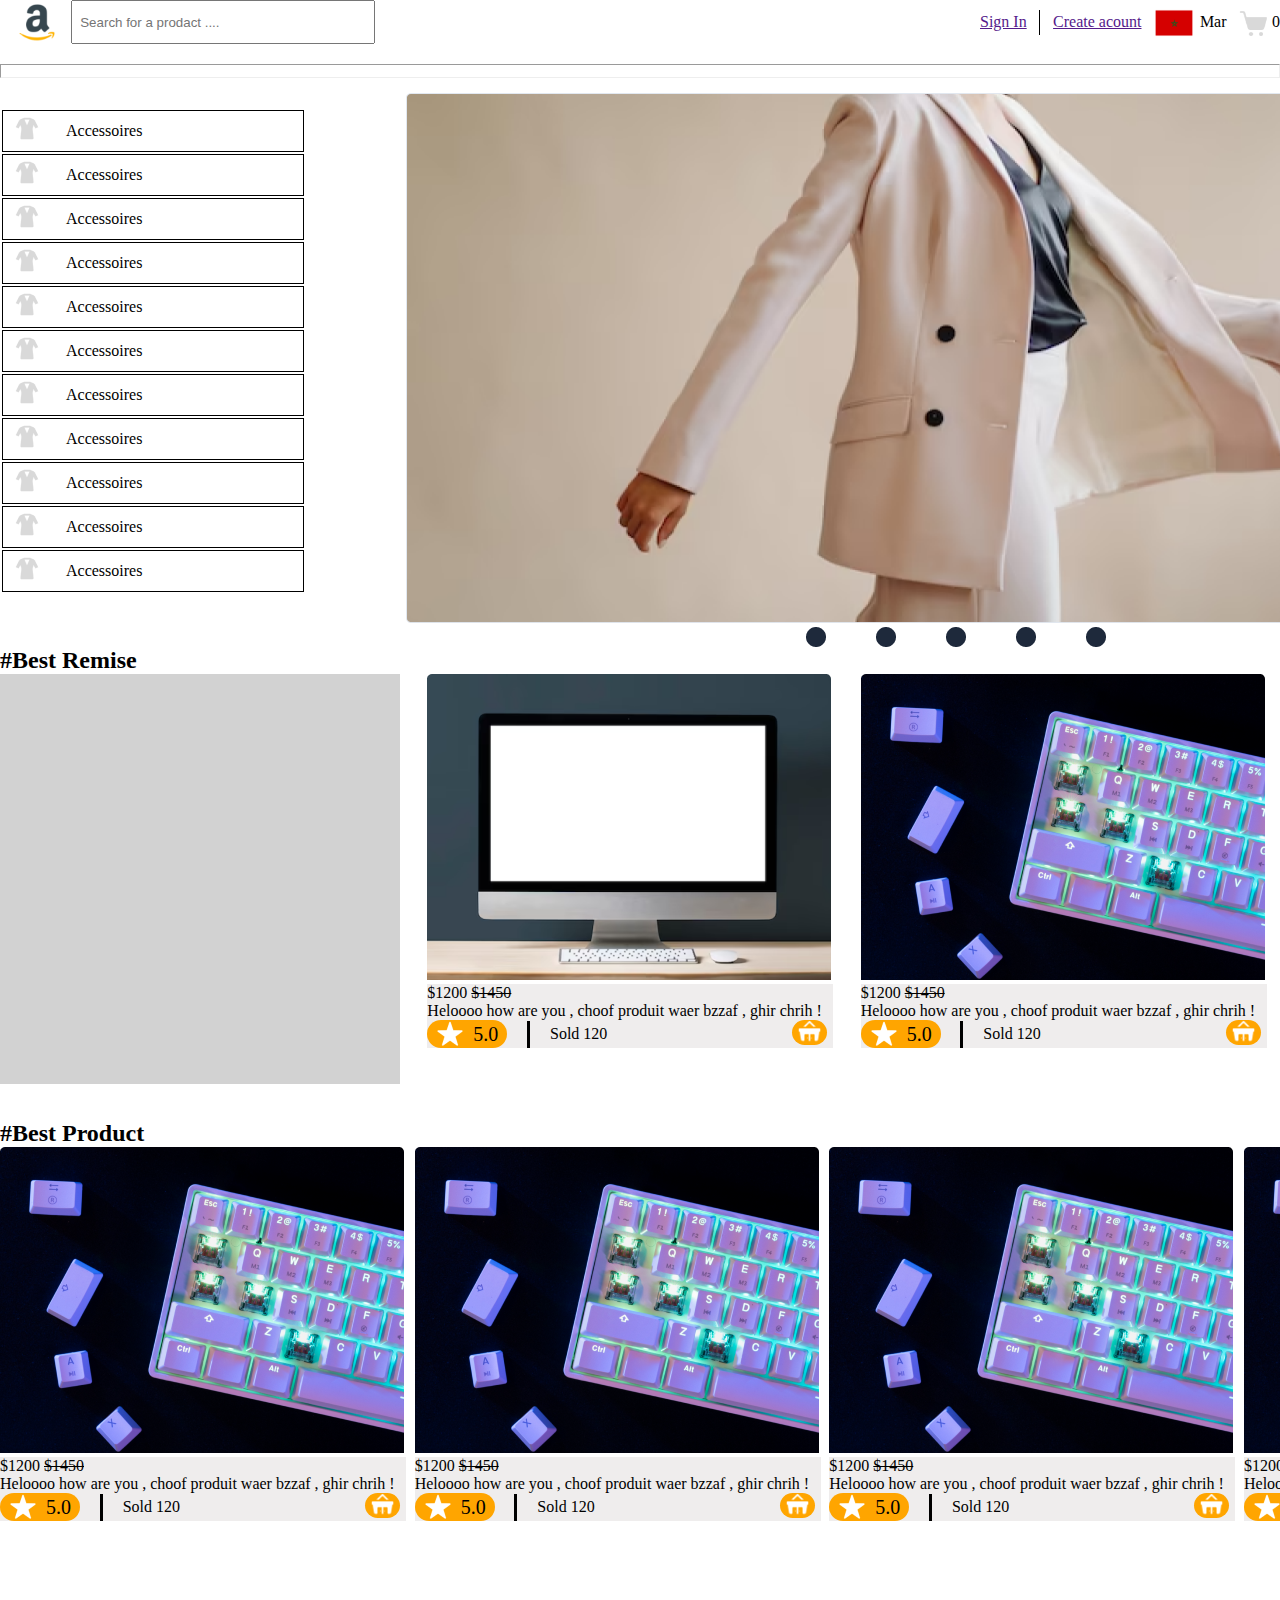
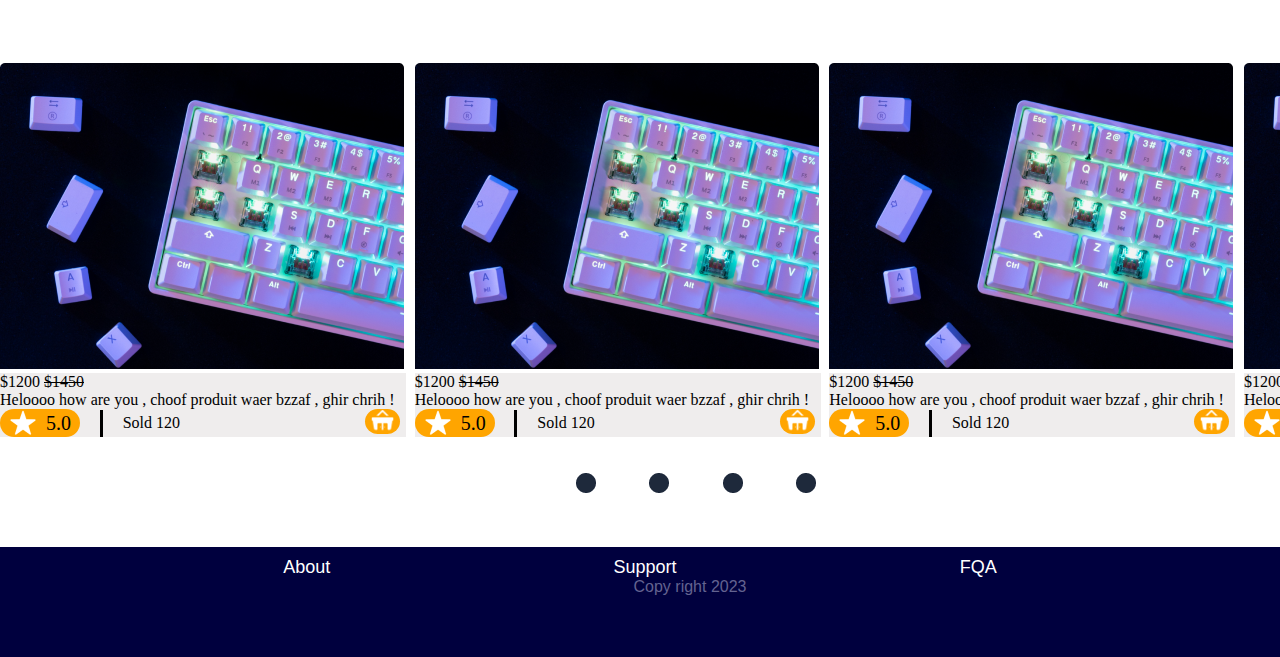
<file: index.html>
<!DOCTYPE html>
<html lang="en">
<head>
    <meta charset="UTF-8">
    <meta name="viewport" content="width=device-width, initial-scale=1.0">
    <title>Amazon</title>
    <link rel="stylesheet" href="index-na9achat.css">
</head>
<body>
  <div class="container">
     <nav>
       <div class="bismiLah"> 
         <img id="amazon" src="Amazon.png" alt="amazon">
         <a href="prodact-page.html"><input id="text" type="text" placeholder="  Search for a prodact ...."></a>
       </div>
       <div class="bismiLah2">
         <a href="">Sign In</a> 
         <div class="line"></div>
         <a href="">Create acount</a></li>
         <img id="morroco" src="Morocco.png" alt=""></li>
         <span style="margin-left:-7px;">Mar</span> 
         <img id="shoppingcart" src="ShoppingCart.png" alt="">
         <span id="number">0</span>
        </div> 
    </nav>
  <hr>
  </div>
  
  <header>
    <div class="tableProduit">
       <div class="table">
          <table >
            <tr>
              <td><img src="Shirt.png" alt="shirt"> <span>Accessoires</span></td>
            </tr>
            <tr>
              <td><img src="Shirt.png" alt="shirt"> <span>Accessoires</span></td>
            </tr>
            <tr>
              <td><img src="Shirt.png" alt="shirt"> <span>Accessoires</span></td>
            </tr>
            <tr>
              <td><img src="Shirt.png" alt="shirt"> <span>Accessoires</span></td>
            </tr>
            <tr>
              <td><img src="Shirt.png" alt="shirt"> <span>Accessoires</span></td>
            </tr>
            <tr>
              <td><img src="Shirt.png" alt="shirt"> <span>Accessoires</span></td>
            </tr>
            <tr>
              <td><img src="Shirt.png" alt="shirt"> <span>Accessoires</span></td>
            </tr>
            <tr>
              <td><img src="Shirt.png" alt="shirt"> <span>Accessoires</span></td>
            </tr>
            <tr>
              <td><img src="Shirt.png" alt="shirt"> <span>Accessoires</span></td>
            </tr>
            <tr>
              <td><img src="Shirt.png" alt="shirt"> <span>Accessoires</span></td>
            </tr>
            <tr>
              <td><img src="Shirt.png" alt="shirt"> <span>Accessoires</span></td>
            </tr>
          </table>
         </div>
          
         <div class="produitEllipse">
            <div class="cproduit">
               <img src="produit.png" alt="produit">
             </div>
             <div class="cellipse"> 
               <img id="ellipse" src="ellipse.png" alt="">
               <img id="ellipse" src="ellipse.png" alt="">
               <img id="ellipse" src="ellipse.png" alt="">
               <img id="ellipse" src="ellipse.png" alt="">
               <img id="ellipse" src="ellipse.png" alt="">
             </div>
          </div>
   
     </div>
  </header>
  <section class="side hide">
    <div class="prodact-icon">
          
        <div class="prodact">
         <article>
            <input type="checkbox">
         </article>

         <article class="vide">
            <img class="vide" src="pc.png" alt="pc">
         </article>

         <article class="prodact-detail">
             <h2> Prodact name</h2>
             <div class="select">
                <p>select chi haja</p>
             </div>
             <div class="price">
                <h2>$ 1200</h2>
                <p>shipping fabore</p>
             </div>
         </article>
       </div>

       <div class="icon">
           <article class="heart-trash">
               <img src="trash.png" alt="zbal">
           </article>
           <article class="nombrePiece">
               <img class="minus" src="minus.png" alt="minus">
               <h3>0</h3>
               <img  class="plus" src="plus.png" alt="plus">
           </article>
       </div>

    </div>

    <div class="prodact-icon">
          
        <div class="prodact">
         <article>
            <input type="checkbox">
         </article>

         <article class="vide">
            <img class="vide" src="clavier.png" alt="clavier">
         </article>

         <article class="prodact-detail">
             <h2> Prodact name</h2>
             <div class="select">
                <p>select chi haja</p>
             </div>
             <div class="price">
                <h2>$ 1200</h2>
                <p>shipping fabore</p>
             </div>
         </article>
       </div>

       <div class="icon">
           <article class="heart-trash">
               <img src="trash.png" alt="zbal">
           </article>
           <article class="nombrePiece">
               <img class="minus" src="minus.png" alt="minus">
               <h3>0</h3>
               <img  class="plus" src="plus.png" alt="plus">
           </article>
       </div>

    </div>

    <div class="prodact-icon">
          
        <div class="prodact">
         <article>
            <input type="checkbox">
         </article>

         <article class="vide">
            <img class="vide" src="souris.png" alt="pc">
         </article>

         <article class="prodact-detail">
             <h2> Prodact name</h2>
             <div class="select">
                <p>select chi haja</p>
             </div>
             <div class="price">
                <h2>$ 1200</h2>
                <p>shipping fabore</p>
             </div>
         </article>
       </div>

       <div class="icon">
           <article class="heart-trash">
               <img src="trash.png" alt="zbal">
           </article>
           <article class="nombrePiece">
               <img class="minus" src="minus.png" alt="minus">
               <h3>0</h3>
               <img class="plus"  src="plus.png" alt="plus">
           </article>
       </div>

    </div>
    <hr>
    <div class="total">
        <h4>TOTAL :</h4>
        <span>$ 00.000</span>   
    </div>
</section>
  <body>
    
    <h2>#Best Remise</h2>
    
    <article class="article1">
    <section class="section1"> 
       
   <div class="vide"></div>
       
   <div class="pc-underpc">
        <div class="pc"> 
         <img src="pc.png" alt="pc">
        </div>
        
        <div class="underpc">
        
         <div class="prixpc">    
           <span id="p$1200">$1200</span>
           <s  id="p$1450">$1450</s>
         </div>
         <div class="p-description">
         <p>Heloooo how are you , choof produit waer bzzaf , ghir chrih ! </p>
         </div>

         <div class="evaluation">
            <div class="starflex">
              <div class="star">
                  <img src="Star.png" alt="star">
                  <span>5.0</span>
               </div>
               <div class="ligne2"></div>
               <span>Sold 120</span>
            </div>   
             <div class="mall">
               <img src="shopping-mall.png" alt="mall">
            </div>
         </div>
      
      </div>
    
    </div> 
<!-- -------------------------------------------- -->
    <div class="pc-underpc">
      <div class="pc"> 
       <img src="clavier.png" alt="pc">
      </div>
      
    <div class="underpc">
      
      <div class="prixpc">    
         <span id="p$1200">$1200</span>
         <s id="p$1450">$1450</s>
      </div>
      <div class="p-description">
       <p>Heloooo how are you , choof produit waer bzzaf , ghir chrih ! </p>
      </div>

      <div class="evaluation">
          <div class="starflex">
            <div class="star">
                <img src="Star.png" alt="star">
                <span>5.0</span>
             </div>
             <div class="ligne2"></div>
             <span>Sold 120</span>
          </div>   
           <div class="mall">
             <img src="shopping-mall.png" alt="mall">
           </div>
      </div>
    
    </div>
  
  </div> 

  <!-- ---------------------------------------- -->
  
  <div class="pc-underpc">
    <div class="pc"> 
     <img src="souris.png" alt="pc">
    </div>
    
  <div class="underpc">
    
    <div class="prixpc">    
       <span id="p$1200">$1200</span>
       <s  id="p$1450">$1450</s>
    </div>
    <div class="p-description">
     <p>Heloooo how are you , choof produit waer bzzaf , ghir chrih ! </p>
    </div>

    <div class="evaluation">
        <div class="starflex">
          <div class="star">
              <img src="Star.png" alt="star">
              <span>5.0</span>
           </div>
           <div class="ligne2"></div>
           <span>Sold 120</span>
        </div>   
         <div class="mall">
           <img src="shopping-mall.png" alt="mall">
         </div>
    </div>
  
    </div>

    </div> 
   </section>  
   </article>
   
   <br>
   <br>
  
 <!-- ----------------------------------------- -->
   
  <h2>#Best Product</h2>
  
  
  <article class="article2">
    <section class="section1"> 
       
       
   <div class="pc-underpc">
        <div class="pc"> 
         <img src="clavier.png" alt="pc">
        </div>
        
      <div class="underpc">
        
        <div class="prixpc">    
           <span id="p$1200">$1200</span>
           <s  id="p$1450">$1450</s>
        </div>
        <div class="p-description">
         <p>Heloooo how are you , choof produit waer bzzaf , ghir chrih ! </p>
        </div>

        <div class="evaluation">
            <div class="starflex">
              <div class="star">
                  <img src="Star.png" alt="star">
                  <span>5.0</span>
               </div>
               <div class="ligne2"></div>
               <span>Sold 120</span>
            </div>   
             <div class="mall">
               <img src="shopping-mall.png" alt="mall">
             </div>
        </div>
      
      </div>
    
    </div> 
  
    <!-- -------------------------------------- -->
    
    <div class="pc-underpc">
      <div class="pc"> 
       <img src="clavier.png" alt="pc">
      </div>
      
    <div class="underpc">
      
      <div class="prixpc">    
         <span id="p$1200">$1200</span>
         <s  id="p$1450">$1450</s>
      </div>
      <div class="p-description">
       <p>Heloooo how are you , choof produit waer bzzaf , ghir chrih ! </p>
      </div>

      <div class="evaluation">
          <div class="starflex">
            <div class="star">
                <img src="Star.png" alt="star">
                <span>5.0</span>
             </div>
             <div class="ligne2"></div>
             <span>Sold 120</span>
          </div>   
           <div class="mall">
             <img src="shopping-mall.png" alt="mall">
           </div>
      </div>
    
    </div>
  
  </div> 
   <!-- ------------------------------------------ -->

   <div class="pc-underpc">
    <div class="pc"> 
     <img src="clavier.png" alt="pc">
    </div>
    
  <div class="underpc">
    
    <div class="prixpc">    
       <span id="p$1200">$1200</span>
       <s  id="p$1450">$1450</s>
    </div>
    <div class="p-description">
     <p>Heloooo how are you , choof produit waer bzzaf , ghir chrih ! </p>
    </div>

    <div class="evaluation">
        <div class="starflex">
          <div class="star">
              <img src="Star.png" alt="star">
              <span>5.0</span>
           </div>
           <div class="ligne2"></div>
           <span>Sold 120</span>
        </div>   
         <div class="mall">
           <img src="shopping-mall.png" alt="mall">
         </div>
    </div>
  
  </div>

</div> 
  
<!-- ---------------------------------------------- -->

<div class="pc-underpc">
  <div class="pc"> 
   <img src="clavier.png" alt="pc">
  </div>
  
<div class="underpc">
  
  <div class="prixpc">    
     <span id="p$1200">$1200</span>
     <s  id="p$1450">$1450</s>
  </div>
  <div class="p-description">
   <p>Heloooo how are you , choof produit waer bzzaf , ghir chrih ! </p>
  </div>

  <div class="evaluation">
      <div class="starflex">
        <div class="star">
            <img src="Star.png" alt="star">
            <span>5.0</span>
         </div>
         <div class="ligne2"></div>
         <span>Sold 120</span>
      </div>   
       <div class="mall">
         <img src="shopping-mall.png" alt="mall">
       </div>
  </div>

</div>

</div> 

<!-- ---------------------------------- -->

<div class="pc-underpc">
  <div class="pc"> 
   <img src="clavier.png" alt="pc">
  </div>
  
<div class="underpc">
  
  <div class="prixpc">    
     <span id="p$1200">$1200</span>
     <s  id="p$1450">$1450</s>
  </div>
  <div class="p-description">
   <p>Heloooo how are you , choof produit waer bzzaf , ghir chrih ! </p>
  </div>

  <div class="evaluation">
      <div class="starflex">
        <div class="star">
            <img src="Star.png" alt="star">
            <span>5.0</span>
         </div>
         <div class="ligne2"></div>
         <span>Sold 120</span>
      </div>   
       <div class="mall">
         <img src="shopping-mall.png" alt="mall">
       </div>
  </div>

</div>

</div> 

<!-- ------------------------------------------------ -->

<div class="pc-underpc">
  <div class="pc"> 
   <img src="clavier.png" alt="pc">
  </div>
  
<div class="underpc">
  
  <div class="prixpc">    
     <span id="p$1200">$1200</span>
     <s  id="p$1450">$1450</s>
  </div>
  <div class="p-description">
   <p>Heloooo how are you , choof produit waer bzzaf , ghir chrih ! </p>
  </div>

  <div class="evaluation">
      <div class="starflex">
        <div class="star">
            <img src="Star.png" alt="star">
            <span>5.0</span>
         </div>
         <div class="ligne2"></div>
         <span>Sold 120</span>
      </div>   
       <div class="mall">
         <img src="shopping-mall.png" alt="mall">
       </div>
  </div>

</div>

</div> 
<!-- ------------------------------------------ -->

<div class="pc-underpc">
  <div class="pc"> 
   <img src="clavier.png" alt="pc">
  </div>
  
<div class="underpc">
  
  <div class="prixpc">    
     <span id="p$1200">$1200</span>
     <s  id="p$1450">$1450</s>
  </div>
  <div class="p-description">
   <p>Heloooo how are you , choof produit waer bzzaf , ghir chrih ! </p>
  </div>

  <div class="evaluation">
      <div class="starflex">
        <div class="star">
            <img src="Star.png" alt="star">
            <span>5.0</span>
         </div>
         <div class="ligne2"></div>
         <span>Sold 120</span>
      </div>   
       <div class="mall">
         <img src="shopping-mall.png" alt="mall">
       </div>
  </div>

</div>

</div> 
<!-- ----------------------------- -->

<div class="pc-underpc">
  <div class="pc"> 
   <img src="clavier.png" alt="pc">
  </div>
  
<div class="underpc">
  
  <div class="prixpc">    
     <span id="p$1200">$1200</span>
     <s  id="p$1450">$1450</s>
  </div>
  <div class="p-description">
   <p>Heloooo how are you , choof produit waer bzzaf , ghir chrih ! </p>
  </div>

  <div class="evaluation">
      <div class="starflex">
        <div class="star">
            <img src="Star.png" alt="star">
            <span>5.0</span>
         </div>
         <div class="ligne2"></div>
         <span>Sold 120</span>
      </div>   
       <div class="mall">
         <img src="shopping-mall.png" alt="mall">
       </div>
    </div>

   </div>

  </div> 

 </section>
 </article>
 <br><br>
 <div class="c2ellipse"> 
  <img id="ellipse" src="ellipse.png" alt="">
  <img id="ellipse" src="ellipse.png" alt="">
  <img id="ellipse" src="ellipse.png" alt="">
  <img id="ellipse" src="ellipse.png" alt="">
 </div>


 <br><br><br>
<footer>
  <ul class="about">
    <li><a href="">About</a></li>
    <li><a href="">Support</a></li>
    <li><a href="">FQA</a></li>
  </ul>
   <p id="copy">Copy right 2023</p>
</footer>
<script src="main.js"></script>
</body>
</html>
</file>
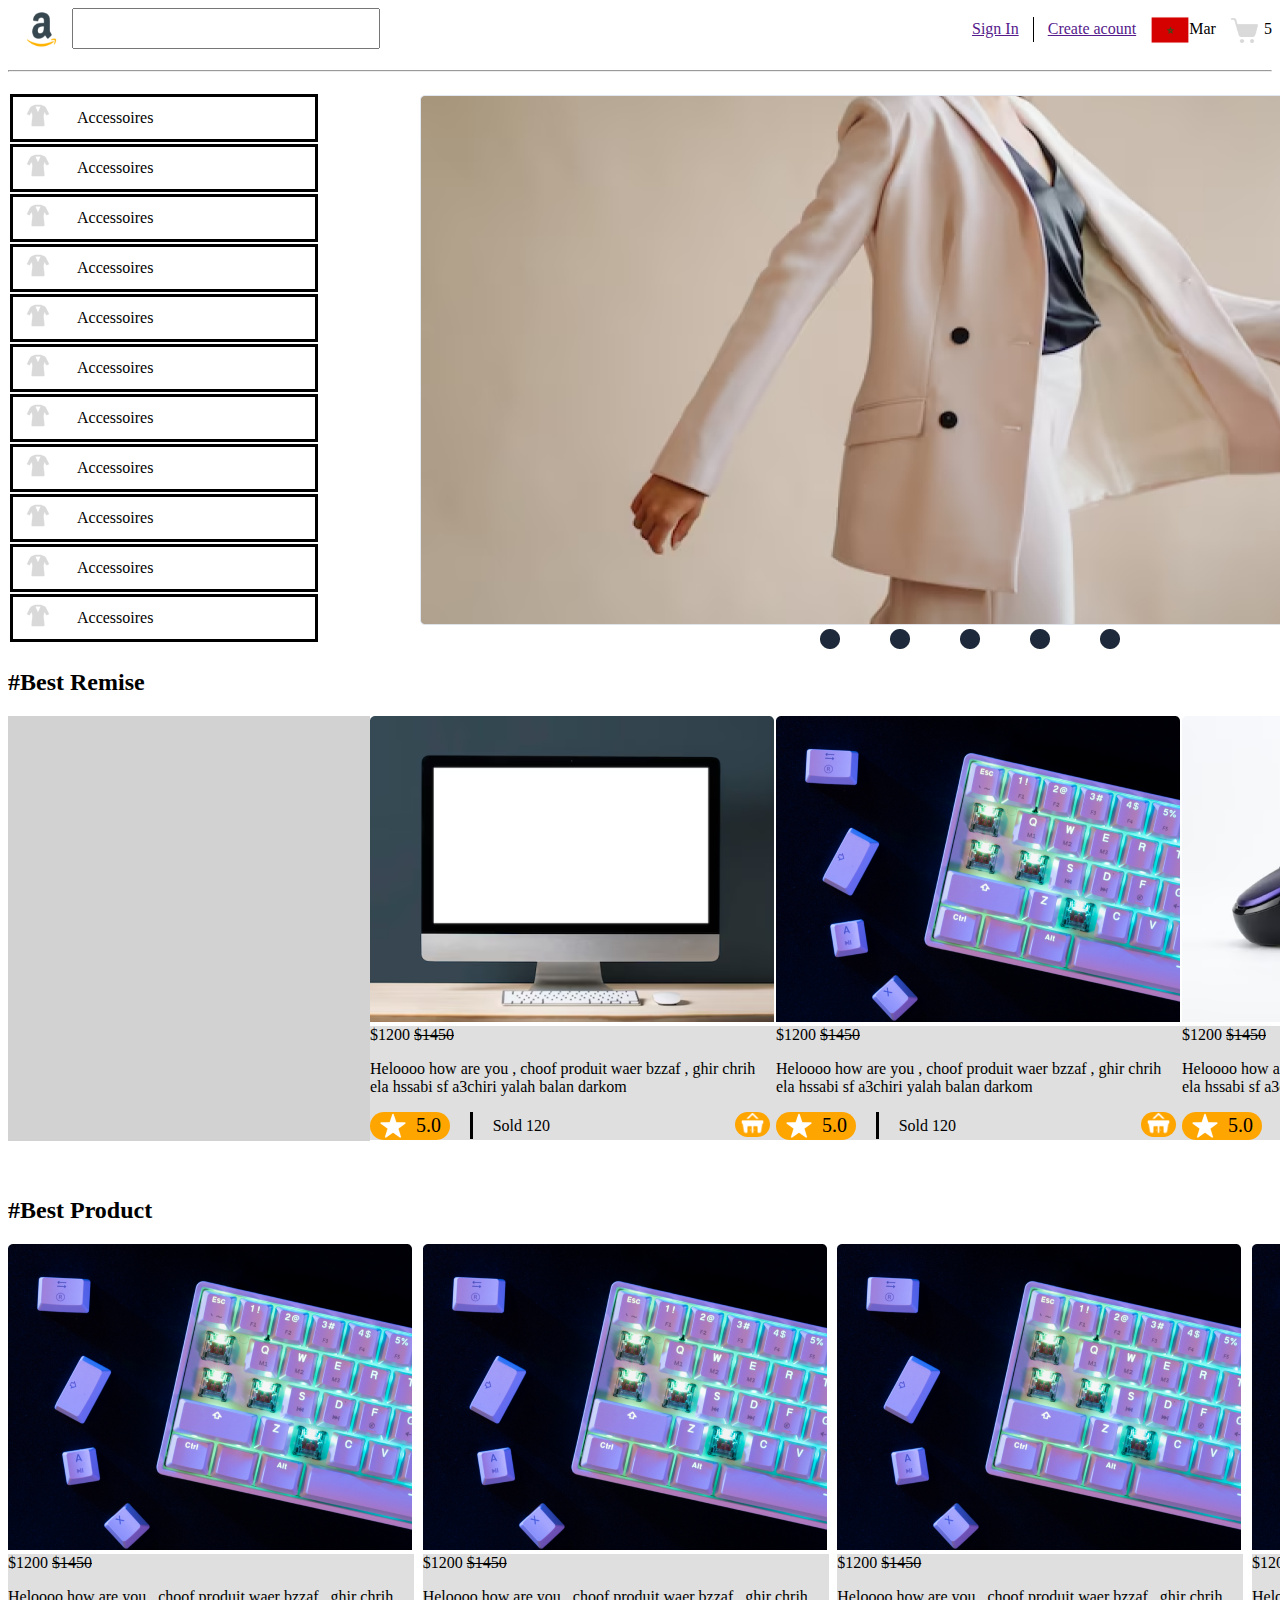
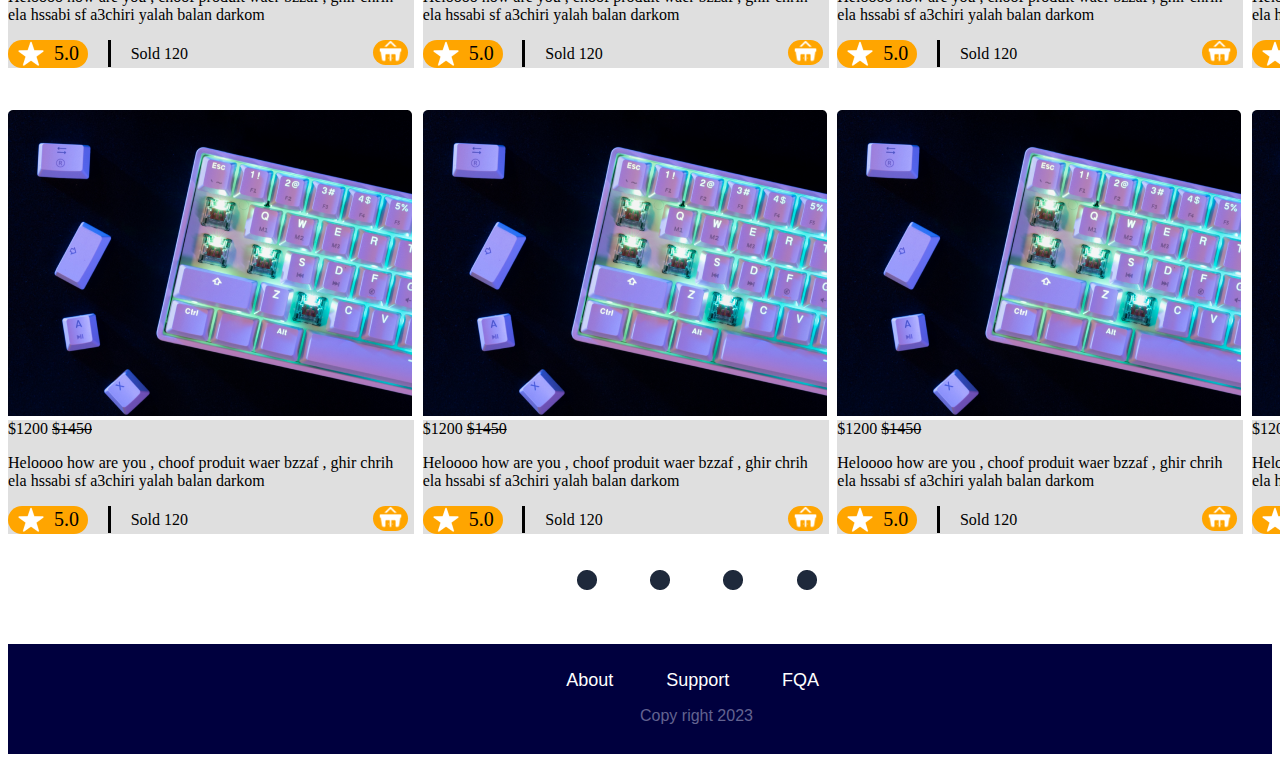
<file: html.html>
<!DOCTYPE html>
<html lang="en">
<head>
    <meta charset="UTF-8">
    <meta name="viewport" content="width=device-width, initial-scale=1.0">
    <title>amazon</title>
    <link rel="stylesheet" href="html-na9achat.css">
</head>
<body>
  <div class="container">
     <nav>
       <div class="bismiLah"> 
         <img id="amazon" src="Amazon.png" alt="amazon">
         <a href="prodact-page.html"><input id="text" type="text"></a>
       </div>
       <div class="bismiLah2">
         <a href="">Sign In</a> 
         <div class="line"></div>
         <a href="">Create acount</a></li>
         <img id="morroco" src="Morocco.png" alt=""></li>
         <span style="margin-left:-15px;">Mar</span> 
         <img id="shoppingcart" src="ShoppingCart.png" alt="">
         <span>5</span>
        </div> 
    </nav>
  <hr>
  </div>
  
  <header>
    <div class="tableProduit">
       <div class="table">
          <table >
            <tr>
              <td><img src="Shirt.png" alt="shirt"> <span>Accessoires</span></td>
            </tr>
            <tr>
              <td><img src="Shirt.png" alt="shirt"> <span>Accessoires</span></td>
            </tr>
            <tr>
              <td><img src="Shirt.png" alt="shirt"> <span>Accessoires</span></td>
            </tr>
            <tr>
              <td><img src="Shirt.png" alt="shirt"> <span>Accessoires</span></td>
            </tr>
            <tr>
              <td><img src="Shirt.png" alt="shirt"> <span>Accessoires</span></td>
            </tr>
            <tr>
              <td><img src="Shirt.png" alt="shirt"> <span>Accessoires</span></td>
            </tr>
            <tr>
              <td><img src="Shirt.png" alt="shirt"> <span>Accessoires</span></td>
            </tr>
            <tr>
              <td><img src="Shirt.png" alt="shirt"> <span>Accessoires</span></td>
            </tr>
            <tr>
              <td><img src="Shirt.png" alt="shirt"> <span>Accessoires</span></td>
            </tr>
            <tr>
              <td><img src="Shirt.png" alt="shirt"> <span>Accessoires</span></td>
            </tr>
            <tr>
              <td><img src="Shirt.png" alt="shirt"> <span>Accessoires</span></td>
            </tr>
          </table>
         </div>
         
         <div class="produitEllipse">
            <div class="cproduit">
               <img src="produit.png" alt="produit">
             </div>
             <div class="cellipse"> 
               <img id="ellipse" src="ellipse.png" alt="">
               <img id="ellipse" src="ellipse.png" alt="">
               <img id="ellipse" src="ellipse.png" alt="">
               <img id="ellipse" src="ellipse.png" alt="">
               <img id="ellipse" src="ellipse.png" alt="">
             </div>
          </div>
   
     </div>
  </header>
  
  <body>
    
    <h2>#Best Remise</h2>
    
    <article class="article1">
    <section class="section1"> 
       
   <div class="vide"></div>
       
   <div class="pc-underpc">
        <div class="pc"> 
         <img src="pc.png" alt="pc">
        </div>
        
        <div class="underpc">
        
         <div class="prixpc">    
           <span id="p$1200">$1200</span>
           <s  id="p$1450">$1450</s>
         </div>
         <div class="p-description">
         <p>Heloooo how are you , choof produit waer bzzaf , ghir chrih ela hssabi sf a3chiri yalah balan darkom </p>
         </div>

         <div class="evaluation">
            <div class="starflex">
              <div class="star">
                  <img src="Star.png" alt="star">
                  <span>5.0</span>
               </div>
               <div class="ligne2"></div>
               <span>Sold 120</span>
            </div>   
             <div class="mall">
               <img src="shopping-mall.png" alt="mall">
            </div>
         </div>
      
      </div>
    
    </div> 
<!-- -------------------------------------------- -->
    <div class="pc-underpc">
      <div class="pc"> 
       <img src="clavier.png" alt="pc">
      </div>
      
    <div class="underpc">
      
      <div class="prixpc">    
         <span id="p$1200">$1200</span>
         <s id="p$1450">$1450</s>
      </div>
      <div class="p-description">
       <p>Heloooo how are you , choof produit waer bzzaf , ghir chrih ela hssabi sf a3chiri yalah balan darkom </p>
      </div>

      <div class="evaluation">
          <div class="starflex">
            <div class="star">
                <img src="Star.png" alt="star">
                <span>5.0</span>
             </div>
             <div class="ligne2"></div>
             <span>Sold 120</span>
          </div>   
           <div class="mall">
             <img src="shopping-mall.png" alt="mall">
           </div>
      </div>
    
    </div>
  
  </div> 

  <!-- ---------------------------------------- -->
  
  <div class="pc-underpc">
    <div class="pc"> 
     <img src="souris.png" alt="pc">
    </div>
    
  <div class="underpc">
    
    <div class="prixpc">    
       <span id="p$1200">$1200</span>
       <s  id="p$1450">$1450</s>
    </div>
    <div class="p-description">
     <p>Heloooo how are you , choof produit waer bzzaf , ghir chrih ela hssabi sf a3chiri yalah balan darkom </p>
    </div>

    <div class="evaluation">
        <div class="starflex">
          <div class="star">
              <img src="Star.png" alt="star">
              <span>5.0</span>
           </div>
           <div class="ligne2"></div>
           <span>Sold 120</span>
        </div>   
         <div class="mall">
           <img src="shopping-mall.png" alt="mall">
         </div>
    </div>
  
    </div>

    </div> 
   </section>  
   </article>
   
   <br>
   <br>
  
 <!-- ----------------------------------------- -->
   
  <h2>#Best Product</h2>
  
  
  <article class="article2">
    <section class="section1"> 
       
       
   <div class="pc-underpc">
        <div class="pc"> 
         <img src="clavier.png" alt="pc">
        </div>
        
      <div class="underpc">
        
        <div class="prixpc">    
           <span id="p$1200">$1200</span>
           <s  id="p$1450">$1450</s>
        </div>
        <div class="p-description">
         <p>Heloooo how are you , choof produit waer bzzaf , ghir chrih ela hssabi sf a3chiri yalah balan darkom </p>
        </div>

        <div class="evaluation">
            <div class="starflex">
              <div class="star">
                  <img src="Star.png" alt="star">
                  <span>5.0</span>
               </div>
               <div class="ligne2"></div>
               <span>Sold 120</span>
            </div>   
             <div class="mall">
               <img src="shopping-mall.png" alt="mall">
             </div>
        </div>
      
      </div>
    
    </div> 
  
    <!-- -------------------------------------- -->
    
    <div class="pc-underpc">
      <div class="pc"> 
       <img src="clavier.png" alt="pc">
      </div>
      
    <div class="underpc">
      
      <div class="prixpc">    
         <span id="p$1200">$1200</span>
         <s  id="p$1450">$1450</s>
      </div>
      <div class="p-description">
       <p>Heloooo how are you , choof produit waer bzzaf , ghir chrih ela hssabi sf a3chiri yalah balan darkom </p>
      </div>

      <div class="evaluation">
          <div class="starflex">
            <div class="star">
                <img src="Star.png" alt="star">
                <span>5.0</span>
             </div>
             <div class="ligne2"></div>
             <span>Sold 120</span>
          </div>   
           <div class="mall">
             <img src="shopping-mall.png" alt="mall">
           </div>
      </div>
    
    </div>
  
  </div> 
   <!-- ------------------------------------------ -->

   <div class="pc-underpc">
    <div class="pc"> 
     <img src="clavier.png" alt="pc">
    </div>
    
  <div class="underpc">
    
    <div class="prixpc">    
       <span id="p$1200">$1200</span>
       <s  id="p$1450">$1450</s>
    </div>
    <div class="p-description">
     <p>Heloooo how are you , choof produit waer bzzaf , ghir chrih ela hssabi sf a3chiri yalah balan darkom </p>
    </div>

    <div class="evaluation">
        <div class="starflex">
          <div class="star">
              <img src="Star.png" alt="star">
              <span>5.0</span>
           </div>
           <div class="ligne2"></div>
           <span>Sold 120</span>
        </div>   
         <div class="mall">
           <img src="shopping-mall.png" alt="mall">
         </div>
    </div>
  
  </div>

</div> 
  
<!-- ---------------------------------------------- -->

<div class="pc-underpc">
  <div class="pc"> 
   <img src="clavier.png" alt="pc">
  </div>
  
<div class="underpc">
  
  <div class="prixpc">    
     <span id="p$1200">$1200</span>
     <s  id="p$1450">$1450</s>
  </div>
  <div class="p-description">
   <p>Heloooo how are you , choof produit waer bzzaf , ghir chrih ela hssabi sf a3chiri yalah balan darkom </p>
  </div>

  <div class="evaluation">
      <div class="starflex">
        <div class="star">
            <img src="Star.png" alt="star">
            <span>5.0</span>
         </div>
         <div class="ligne2"></div>
         <span>Sold 120</span>
      </div>   
       <div class="mall">
         <img src="shopping-mall.png" alt="mall">
       </div>
  </div>

</div>

</div> 

<!-- ---------------------------------- -->

<div class="pc-underpc">
  <div class="pc"> 
   <img src="clavier.png" alt="pc">
  </div>
  
<div class="underpc">
  
  <div class="prixpc">    
     <span id="p$1200">$1200</span>
     <s  id="p$1450">$1450</s>
  </div>
  <div class="p-description">
   <p>Heloooo how are you , choof produit waer bzzaf , ghir chrih ela hssabi sf a3chiri yalah balan darkom </p>
  </div>

  <div class="evaluation">
      <div class="starflex">
        <div class="star">
            <img src="Star.png" alt="star">
            <span>5.0</span>
         </div>
         <div class="ligne2"></div>
         <span>Sold 120</span>
      </div>   
       <div class="mall">
         <img src="shopping-mall.png" alt="mall">
       </div>
  </div>

</div>

</div> 

<!-- ------------------------------------------------ -->

<div class="pc-underpc">
  <div class="pc"> 
   <img src="clavier.png" alt="pc">
  </div>
  
<div class="underpc">
  
  <div class="prixpc">    
     <span id="p$1200">$1200</span>
     <s  id="p$1450">$1450</s>
  </div>
  <div class="p-description">
   <p>Heloooo how are you , choof produit waer bzzaf , ghir chrih ela hssabi sf a3chiri yalah balan darkom </p>
  </div>

  <div class="evaluation">
      <div class="starflex">
        <div class="star">
            <img src="Star.png" alt="star">
            <span>5.0</span>
         </div>
         <div class="ligne2"></div>
         <span>Sold 120</span>
      </div>   
       <div class="mall">
         <img src="shopping-mall.png" alt="mall">
       </div>
  </div>

</div>

</div> 
<!-- ------------------------------------------ -->

<div class="pc-underpc">
  <div class="pc"> 
   <img src="clavier.png" alt="pc">
  </div>
  
<div class="underpc">
  
  <div class="prixpc">    
     <span id="p$1200">$1200</span>
     <s  id="p$1450">$1450</s>
  </div>
  <div class="p-description">
   <p>Heloooo how are you , choof produit waer bzzaf , ghir chrih ela hssabi sf a3chiri yalah balan darkom </p>
  </div>

  <div class="evaluation">
      <div class="starflex">
        <div class="star">
            <img src="Star.png" alt="star">
            <span>5.0</span>
         </div>
         <div class="ligne2"></div>
         <span>Sold 120</span>
      </div>   
       <div class="mall">
         <img src="shopping-mall.png" alt="mall">
       </div>
  </div>

</div>

</div> 
<!-- ----------------------------- -->

<div class="pc-underpc">
  <div class="pc"> 
   <img src="clavier.png" alt="pc">
  </div>
  
<div class="underpc">
  
  <div class="prixpc">    
     <span id="p$1200">$1200</span>
     <s  id="p$1450">$1450</s>
  </div>
  <div class="p-description">
   <p>Heloooo how are you , choof produit waer bzzaf , ghir chrih ela hssabi sf a3chiri yalah balan darkom </p>
  </div>

  <div class="evaluation">
      <div class="starflex">
        <div class="star">
            <img src="Star.png" alt="star">
            <span>5.0</span>
         </div>
         <div class="ligne2"></div>
         <span>Sold 120</span>
      </div>   
       <div class="mall">
         <img src="shopping-mall.png" alt="mall">
       </div>
    </div>

   </div>

  </div> 

 </section>
 </article>
 <br><br>
 <div class="c2ellipse"> 
  <img id="ellipse" src="ellipse.png" alt="">
  <img id="ellipse" src="ellipse.png" alt="">
  <img id="ellipse" src="ellipse.png" alt="">
  <img id="ellipse" src="ellipse.png" alt="">
 </div>


 <br><br><br>
<footer>
  <ul class="about">
    <li><a href="">About</a></li>
    <li><a href="">Support</a></li>
    <li><a href="">FQA</a></li>
  </ul>
   <p id="copy">Copy right 2023</p>
</footer>

</body>
</html>
</file>
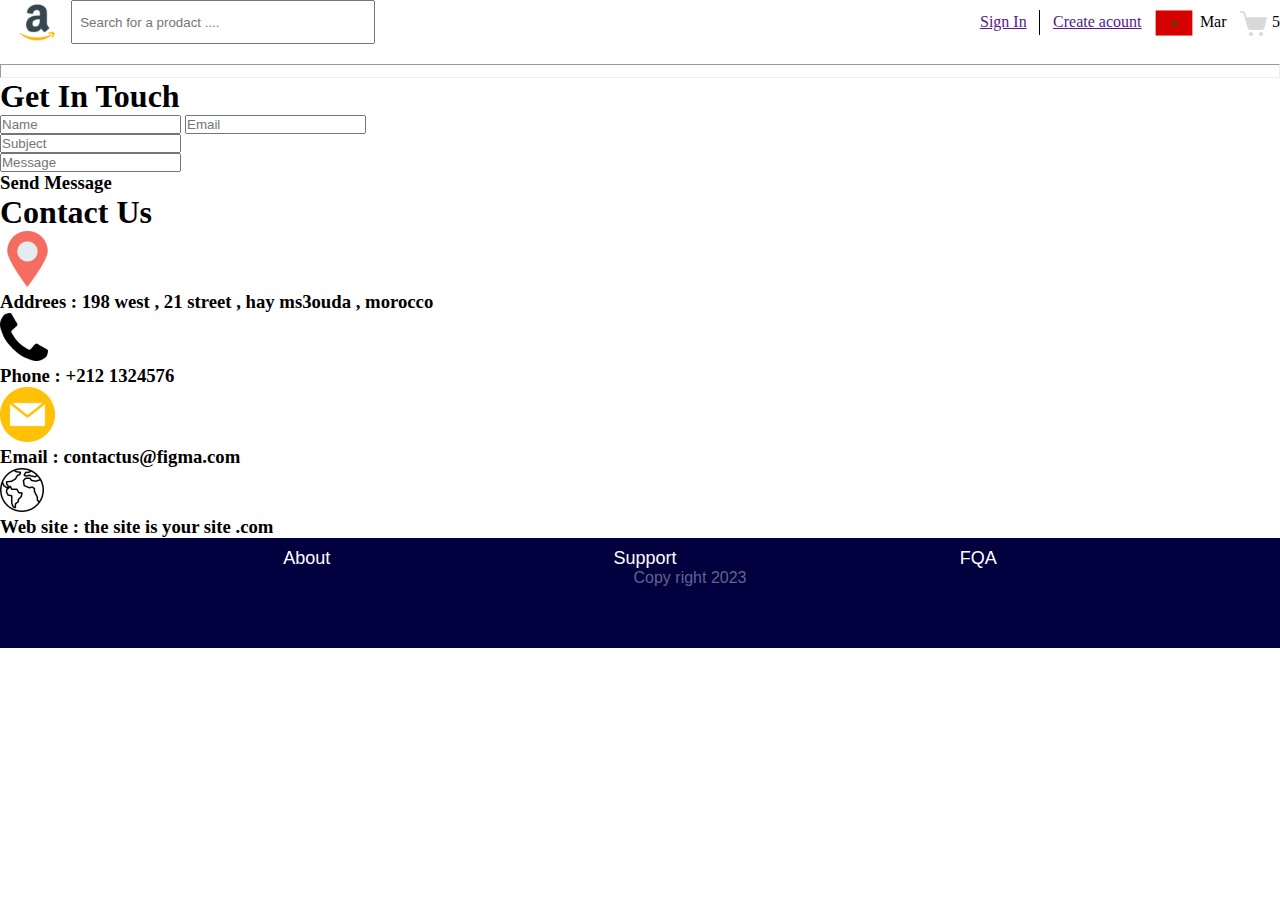
<file: page-contact.html>
<!DOCTYPE html>
<html lang="en">
<head>
    <meta charset="UTF-8">
    <meta name="viewport" content="width=device-width, initial-scale=1.0">
    <title>Page du contact</title>
    <link rel="stylesheet" href="index-na9achat.css">
</head>
<body>
    <nav>
        <div class="bismiLah"> 
            <img id="amazon" src="Amazon.png" alt="amazon">
            <a href="prodact-page.html"><input id="text" type="text" placeholder="  Search for a prodact ...."></a>
        </div>
        <div class="bismiLah2">
            <a href="">Sign In</a> 
            <div class="line"></div>
            <a href="">Create acount</a></li>
            <img id="morroco" src="Morocco.png" alt=""></li>
            <span style="margin-left:-7px;">Mar</span> 
            <img id="shoppingcart" src="ShoppingCart.png" alt="">
            <span>5</span>
        </div> 
    </nav>
    <hr>
    <section class="flex-page">
    
    <header>
        
        <div class="getInTouch">
            <article class="getTouch">
                <h1> Get In Touch </h1>
            </article>
            <article class="nameEmail">
                    <input type="text" placeholder="Name"> 
                    <input type="email" placeholder="Email">                
            </article>
            <article class="subject">
                <input type="text" placeholder="Subject">            </article>
            </article>
            <article class="message">
                <input type="text" placeholder="Message">
            </article>
        </div>
        <div class="send">
            <h3>Send Message</h3>
        </div>
    </header>

    <main>
        <h1>Contact Us</h1>
        <article class="icon">
        <div class="addrees">
            <img src="addrees.png" alt="addrees">
            <h3><span>Addrees : </span>198 west , 21 street , hay ms3ouda , morocco</h3>
        </div>
        
        <div class="phone">
            <img src="phone.png" alt="phone">
            <h3> <span>Phone : </span>+212 1324576</h3>
        </div>

        <div class="email">
            <img src="email.png" alt="email">
            <h3><span>Email : </span>contactus@figma.com</h3>
        </div>

        <div class="site">
            <img src="monde.png" alt="planet">
            <h3><span>Web site :</span>  the site is your site .com</h3>
        </div>
        </article>
    </main>

    </section>

    <footer>
        <ul class="about">
            <li><a href="">About</a></li>
            <li><a href="">Support</a></li>
            <li><a href="">FQA</a></li>
        </ul>
        <p id="copy">Copy right 2023</p>
    </footer>
</body>
</html>
</file>
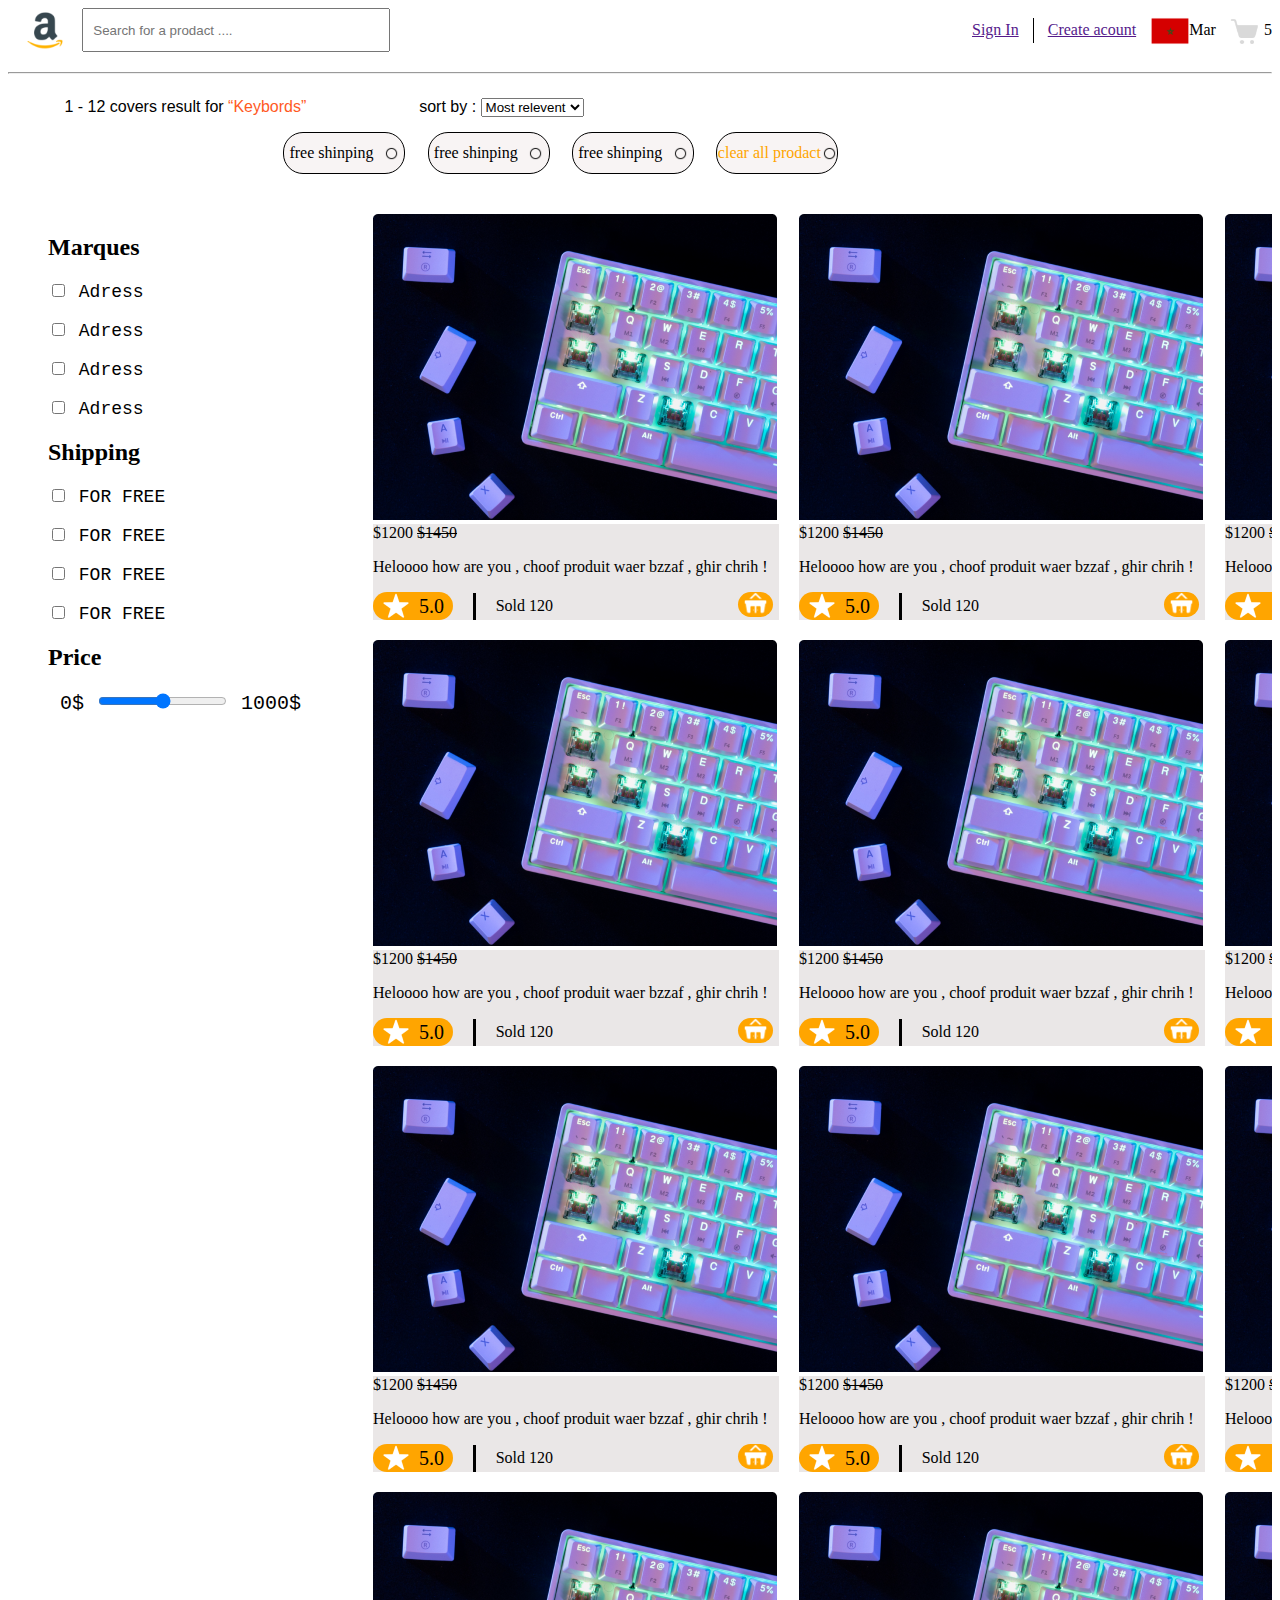
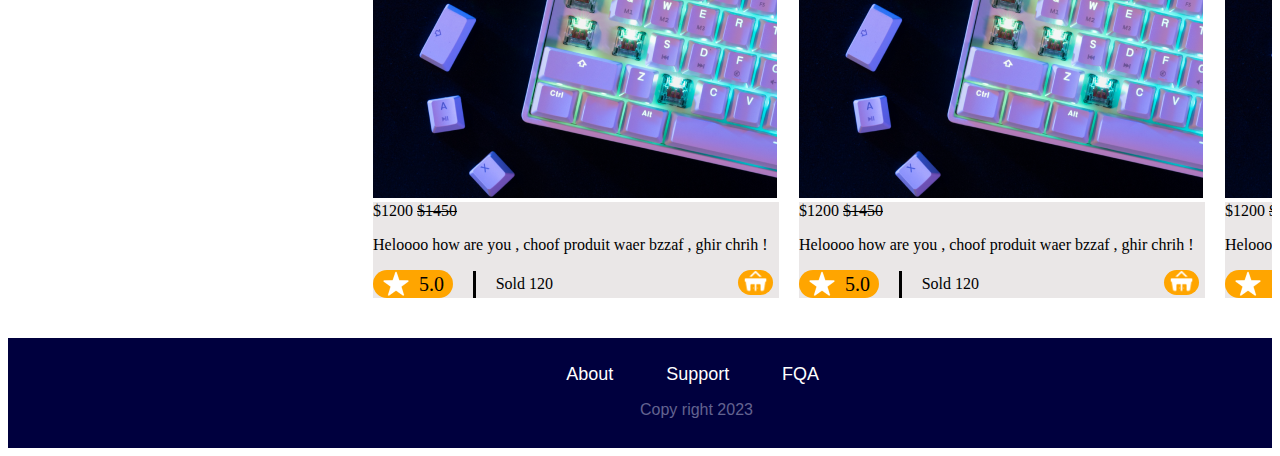
<file: prodact-page.html>
<!DOCTYPE html>
<html lang="en">
<head>
    <meta charset="UTF-8">
    <meta name="viewport" content="width=device-width, initial-scale=1.0">
    <title>Prodact Page</title>
    <link rel="stylesheet" href="prodact-page-na9achat.css">
</head>
<body>
    <div class="container">
        <nav>
          <div class="bismiLah"> 
            <img id="amazon" src="Amazon.png" alt="amazon">
            <input id="text" type="text" placeholder="  Search for a prodact ....">
          </div>
          <div class="bismiLah2">
            <a href="">Sign In</a> 
            <div class="line"></div>
            <a href="">Create acount</a></li>
            <img id="morroco" src="Morocco.png" alt=""></li>
            <span style="margin-left:-15px;">Mar</span> 
            <img id="shoppingcart" src="ShoppingCart.png" alt="">
            <span>5</span>
           </div> 
       </nav>
       <hr>
    </div>
     
     <section class="resultRecherche">
        
        <p> 1 - 12 covers result for <span>“Keybords”</span></p>
        <div class="sort-by"><p>sort by : </p> 
        <select name="selection" id="selection">
          <option value="option1"> Most relevent </option>
          <option value="option1"> Keyboard </option>
          <option value="option1"> Mouse </option>
          <option value="option1"> Anime</option>
          <option value="option1"> USB </option>
        </select>
        
        </div>
     </section>
    
     <section class="s-freeship-circle">
        <div class="freeship-circle">
            <span id="freeship">free shinping</span>
             <img id="circle" src="cercle.png" alt="">
        </div>

        <div class="freeship-circle">
            <span id="freeship">free shinping</span>
             <img id="circle" src="cercle.png" alt="">
        </div>

        <div class="freeship-circle">
            <span id="freeship">free shinping</span>
             <img id="circle" src="cercle.png" alt="">
        </div>

        <div class="freeship-circle">
            <span  style="color: orange;" id="freeship">clear all prodact</span>
             <img id="circle" src="cercle.png" alt="">
        </div>
    </section>
   
    <!-- ----------------------------------------------------------------------- -->
    
    <header>
       <main>
       
        <article class="article1">
            <ul style="list-style: none;" class="marques">
                <li><h2>Marques</h2></li>
                <li><pre style="font-size: 18px;"><input type="checkbox"> Adress </pre></li>
                <li><pre style="font-size: 18px;"><input type="checkbox"> Adress </pre></li>
                <li><pre style="font-size: 18px;"><input type="checkbox"> Adress </pre></li>
                <li><pre style="font-size: 18px;"><input type="checkbox"> Adress </pre></li>
            </ul>
            <ul style="list-style: none;" class="shipping">
                <li><h2>Shipping</h2></li>
                <li><pre style="font-size: 18px;"><input type="checkbox"> FOR FREE </pre></li>
                <li><pre style="font-size: 18px;"><input type="checkbox"> FOR FREE </pre></li>
                <li><pre style="font-size: 18px;"><input type="checkbox"> FOR FREE </pre></li>
                <li><pre style="font-size: 18px;"><input type="checkbox"> FOR FREE </pre></li>
            </ul>
            <ul style="list-style: none;" class="price" >
                
                <li><h2>Price</h2></li>
                <li style="font-size: 20px;"> <pre> 0$ <input type="range"> 1000$ </pre></li>

            </ul>
        
        
        </article>


        <article class="article2">
            <section class="section1"> 
               
           <div class="pc-underpc">
                <div class="pc"> 
                 <a href="product -detail.html"><img src="clavier.png" alt="pc"></a>
                </div>
              <div class="underpc">
                
                <div class="prixpc">    
                   <span id="p$1200">$1200</span>
                   <s  id="p$1450">$1450</s>
                </div>
                <div class="p-description">
                 <p>Heloooo how are you , choof produit waer bzzaf , ghir chrih ! </p>
                </div>
        
                <div class="evaluation">
                    <div class="starflex">
                      <div class="star">
                          <img src="Star.png" alt="star">
                          <span>5.0</span>
                       </div>
                       <div class="ligne2"></div>
                       <span>Sold 120</span>
                    </div>   
                     <div class="mall">
                       <img src="shopping-mall.png" alt="mall">
                     </div>
                </div>
              
              </div>
            
            </div> 
          
            <!-- -------------------------------------- -->
            
            <div class="pc-underpc">
              <div class="pc"> 
               <img src="clavier.png" alt="pc">
              </div>
              
            <div class="underpc">
              
              <div class="prixpc">    
                 <span id="p$1200">$1200</span>
                 <s  id="p$1450">$1450</s>
              </div>
              <div class="p-description">
               <p>Heloooo how are you , choof produit waer bzzaf , ghir chrih ! </p>
              </div>
        
              <div class="evaluation">
                  <div class="starflex">
                    <div class="star">
                        <img src="Star.png" alt="star">
                        <span>5.0</span>
                     </div>
                     <div class="ligne2"></div>
                     <span>Sold 120</span>
                  </div>   
                   <div class="mall">
                     <img src="shopping-mall.png" alt="mall">
                   </div>
              </div>
            
            </div>
          
          </div> 
           <!-- ------------------------------------------ -->
        
           <div class="pc-underpc">
            <div class="pc"> 
             <img src="clavier.png" alt="pc">
            </div>
            
          <div class="underpc">
            
            <div class="prixpc">    
               <span id="p$1200">$1200</span>
               <s  id="p$1450">$1450</s>
            </div>
            <div class="p-description">
             <p>Heloooo how are you , choof produit waer bzzaf , ghir chrih ! </p>
            </div>
        
            <div class="evaluation">
                <div class="starflex">
                  <div class="star">
                      <img src="Star.png" alt="star">
                      <span>5.0</span>
                   </div>
                   <div class="ligne2"></div>
                   <span>Sold 120</span>
                </div>   
                 <div class="mall">
                   <img src="shopping-mall.png" alt="mall">
                 </div>
            </div>
          
          </div>
        
        </div> 
          
        <!-- ---------------------------------------------- -->
        
        <div class="pc-underpc">
          <div class="pc"> 
           <img src="clavier.png" alt="pc">
          </div>
          
        <div class="underpc">
          
          <div class="prixpc">    
             <span id="p$1200">$1200</span>
             <s  id="p$1450">$1450</s>
          </div>
          <div class="p-description">
           <p>Heloooo how are you , choof produit waer bzzaf , ghir chrih ! </p>
          </div>
        
          <div class="evaluation">
              <div class="starflex">
                <div class="star">
                    <img src="Star.png" alt="star">
                    <span>5.0</span>
                 </div>
                 <div class="ligne2"></div>
                 <span>Sold 120</span>
              </div>   
               <div class="mall">
                 <img src="shopping-mall.png" alt="mall">
               </div>
          </div>
        
        </div>
        
        </div> 
        
        <!-- ---------------------------------- -->
        
        <div class="pc-underpc">
          <div class="pc"> 
           <img src="clavier.png" alt="pc">
          </div>
          
        <div class="underpc">
          
          <div class="prixpc">    
             <span id="p$1200">$1200</span>
             <s  id="p$1450">$1450</s>
          </div>
          <div class="p-description">
           <p>Heloooo how are you , choof produit waer bzzaf , ghir chrih ! </p>
          </div>
        
          <div class="evaluation">
              <div class="starflex">
                <div class="star">
                    <img src="Star.png" alt="star">
                    <span>5.0</span>
                 </div>
                 <div class="ligne2"></div>
                 <span>Sold 120</span>
              </div>   
               <div class="mall">
                 <img src="shopping-mall.png" alt="mall">
               </div>
          </div>
        
        </div>
        
        </div> 
        
        <!-- ------------------------------------------------ -->
        
        <div class="pc-underpc">
          <div class="pc"> 
           <img src="clavier.png" alt="pc">
          </div>
          
        <div class="underpc">
          
          <div class="prixpc">    
             <span id="p$1200">$1200</span>
             <s  id="p$1450">$1450</s>
          </div>
          <div class="p-description">
           <p>Heloooo how are you , choof produit waer bzzaf , ghir chrih ! </p>
          </div>
        
          <div class="evaluation">
              <div class="starflex">
                <div class="star">
                    <img src="Star.png" alt="star">
                    <span>5.0</span>
                 </div>
                 <div class="ligne2"></div>
                 <span>Sold 120</span>
              </div>   
               <div class="mall">
                 <img src="shopping-mall.png" alt="mall">
               </div>
          </div>
        
        </div>
        
        </div> 
        <!-- ------------------------------------------ -->
        
        <div class="pc-underpc">
          <div class="pc"> 
           <img src="clavier.png" alt="pc">
          </div>
          
        <div class="underpc">
          
          <div class="prixpc">    
             <span id="p$1200">$1200</span>
             <s id="p$1450">$1450</s>
          </div>
          <div class="p-description">
           <p>Heloooo how are you , choof produit waer bzzaf , ghir chrih ! </p>
          </div>
        
          <div class="evaluation">
              <div class="starflex">
                <div class="star">
                    <img src="Star.png" alt="star">
                    <span>5.0</span>
                 </div>
                 <div class="ligne2"></div>
                 <span>Sold 120</span>
              </div>   
               <div class="mall">
                 <img src="shopping-mall.png" alt="mall">
               </div>
          </div>
        
        </div>
        
        </div> 
        <!-- ----------------------------- -->
        
        <div class="pc-underpc">
          <div class="pc"> 
           <img src="clavier.png" alt="pc">
          </div>
          
        <div class="underpc">
          
          <div class="prixpc">    
             <span id="p$1200">$1200</span>
             <s  id="p$1450">$1450</s>
          </div>
          <div class="p-description">
           <p>Heloooo how are you , choof produit waer bzzaf , ghir chrih ! </p>
          </div>
        
          <div class="evaluation">
              <div class="starflex">
                <div class="star">
                    <img src="Star.png" alt="star">
                    <span>5.0</span>
                 </div>
                 <div class="ligne2"></div>
                 <span>Sold 120</span>
              </div>   
               <div class="mall">
                 <img src="shopping-mall.png" alt="mall">
               </div>
            </div>
        
           </div>
        
          </div> 

          <!-- ---------------------------------------------------------------- -->

          <div class="pc-underpc">
            <div class="pc"> 
             <img src="clavier.png" alt="pc">
            </div>
            
          <div class="underpc">
            
            <div class="prixpc">    
               <span id="p$1200">$1200</span>
               <s  id="p$1450">$1450</s>
            </div>
            <div class="p-description">
             <p>Heloooo how are you , choof produit waer bzzaf , ghir chrih ! </p>
            </div>
    
            <div class="evaluation">
                <div class="starflex">
                  <div class="star">
                      <img src="Star.png" alt="star">
                      <span>5.0</span>
                   </div>
                   <div class="ligne2"></div>
                   <span>Sold 120</span>
                </div>   
                 <div class="mall">
                   <img src="shopping-mall.png" alt="mall">
                 </div>
            </div>
          
          </div>
        
        </div> 
      
        <!-- -------------------------------------- -->
        
        <div class="pc-underpc">
          <div class="pc"> 
           <img src="clavier.png" alt="pc">
          </div>
          
        <div class="underpc">
          
          <div class="prixpc">    
             <span id="p$1200">$1200</span>
             <s id="p$1450">$1450</s>
          </div>
          <div class="p-description">
           <p>Heloooo how are you , choof produit waer bzzaf , ghir chrih ! </p>
          </div>
    
          <div class="evaluation">
              <div class="starflex">
                <div class="star">
                    <img src="Star.png" alt="star">
                    <span>5.0</span>
                 </div>
                 <div class="ligne2"></div>
                 <span>Sold 120</span>
              </div>   
               <div class="mall">
                 <img src="shopping-mall.png" alt="mall">
               </div>
          </div>
        
        </div>
      
      </div> 
       <!-- ------------------------------------------ -->
    
       <div class="pc-underpc">
        <div class="pc"> 
         <img src="clavier.png" alt="pc">
        </div>
        
      <div class="underpc">
        
        <div class="prixpc">    
           <span id="p$1200">$1200</span>
           <s  id="p$1450">$1450</s>
        </div>
        <div class="p-description">
         <p>Heloooo how are you , choof produit waer bzzaf , ghir chrih ! </p>
        </div>
    
        <div class="evaluation">
            <div class="starflex">
              <div class="star">
                  <img src="Star.png" alt="star">
                  <span>5.0</span>
               </div>
               <div class="ligne2"></div>
               <span>Sold 120</span>
            </div>   
             <div class="mall">
               <img src="shopping-mall.png" alt="mall">
             </div>
        </div>
      
      </div>
    
    </div> 
      
    <!-- ---------------------------------------------- -->
    
    <div class="pc-underpc">
      <div class="pc"> 
       <img src="clavier.png" alt="pc">
      </div>
      
    <div class="underpc">
      
      <div class="prixpc">    
         <span id="p$1200">$1200</span>
         <s id="p$1450">$1450</s>
      </div>
      <div class="p-description">
       <p>Heloooo how are you , choof produit waer bzzaf , ghir chrih ! </p>
      </div>
    
      <div class="evaluation">
          <div class="starflex">
            <div class="star">
                <img src="Star.png" alt="star">
                <span>5.0</span>
             </div>
             <div class="ligne2"></div>
             <span>Sold 120</span>
          </div>   
           <div class="mall">
             <img src="shopping-mall.png" alt="mall">
           </div>
      </div>
    
    </div>
    
    </div> 
    
    <!-- ---------------------------------- -->
    
    <div class="pc-underpc">
      <div class="pc"> 
       <img src="clavier.png" alt="pc">
      </div>
      
    <div class="underpc">
      
      <div class="prixpc">    
         <span id="p$1200">$1200</span>
         <s  id="p$1450">$1450</s>
      </div>
      <div class="p-description">
       <p>Heloooo how are you , choof produit waer bzzaf , ghir chrih ! </p>
      </div>
    
      <div class="evaluation">
          <div class="starflex">
            <div class="star">
                <img src="Star.png" alt="star">
                <span>5.0</span>
             </div>
             <div class="ligne2"></div>
             <span>Sold 120</span>
          </div>   
           <div class="mall">
             <img src="shopping-mall.png" alt="mall">
           </div>
      </div>
    
    </div>
    
    </div> 
    
    <!-- ------------------------------------------------ -->
    
    <div class="pc-underpc">
      <div class="pc"> 
       <img src="clavier.png" alt="pc">
      </div>
      
    <div class="underpc">
      
      <div class="prixpc">    
         <span id="p$1200">$1200</span>
         <s  id="p$1450">$1450</s>
      </div>
      <div class="p-description">
       <p>Heloooo how are you , choof produit waer bzzaf , ghir chrih ! </p>
      </div>
    
      <div class="evaluation">
          <div class="starflex">
            <div class="star">
                <img src="Star.png" alt="star">
                <span>5.0</span>
             </div>
             <div class="ligne2"></div>
             <span>Sold 120</span>
          </div>   
           <div class="mall">
             <img src="shopping-mall.png" alt="mall">
           </div>
      </div>
    
    </div>
    
    </div> 
    <!-- ------------------------------------------ -->
    
    <div class="pc-underpc">
      <div class="pc"> 
       <img src="clavier.png" alt="pc">
      </div>
      
    <div class="underpc">
      
      <div class="prixpc">    
         <span id="p$1200">$1200</span>
         <s  id="p$1450">$1450</s>
      </div>
      <div class="p-description">
       <p>Heloooo how are you , choof produit waer bzzaf , ghir chrih ! </p>
      </div>
    
      <div class="evaluation">
          <div class="starflex">
            <div class="star">
                <img src="Star.png" alt="star">
                <span>5.0</span>
             </div>
             <div class="ligne2"></div>
             <span>Sold 120</span>
          </div>   
           <div class="mall">
             <img src="shopping-mall.png" alt="mall">
           </div>
      </div>
    
    </div>
    
    </div> 
    <!-- ----------------------------- -->
    
    <div class="pc-underpc">
      <div class="pc"> 
       <img src="clavier.png" alt="pc">
      </div>
      
    <div class="underpc">
      
      <div class="prixpc">    
         <span id="p$1200">$1200</span>
         <s  id="p$1450">$1450</s>
      </div>
      <div class="p-description">
       <p>Heloooo how are you , choof produit waer bzzaf , ghir chrih ! </p>
      </div>
    
      <div class="evaluation">
          <div class="starflex">
            <div class="star">
                <img src="Star.png" alt="star">
                <span>5.0</span>
             </div>
             <div class="ligne2"></div>
             <span>Sold 120</span>
          </div>   
           <div class="mall">
             <img src="shopping-mall.png" alt="mall">
           </div>
        </div>
    
       </div>
    
      </div> 
        
         </section>
         </article>
     
  </main>
</header> 

<footer>
    <ul class="about">
        <li><a href="">About</a></li>
        <li><a href="">Support</a></li>
        <li><a href="">FQA</a></li>
    </ul>
<p id="copy">Copy right 2023</p>
</footer>
</body>
</html>
</file>
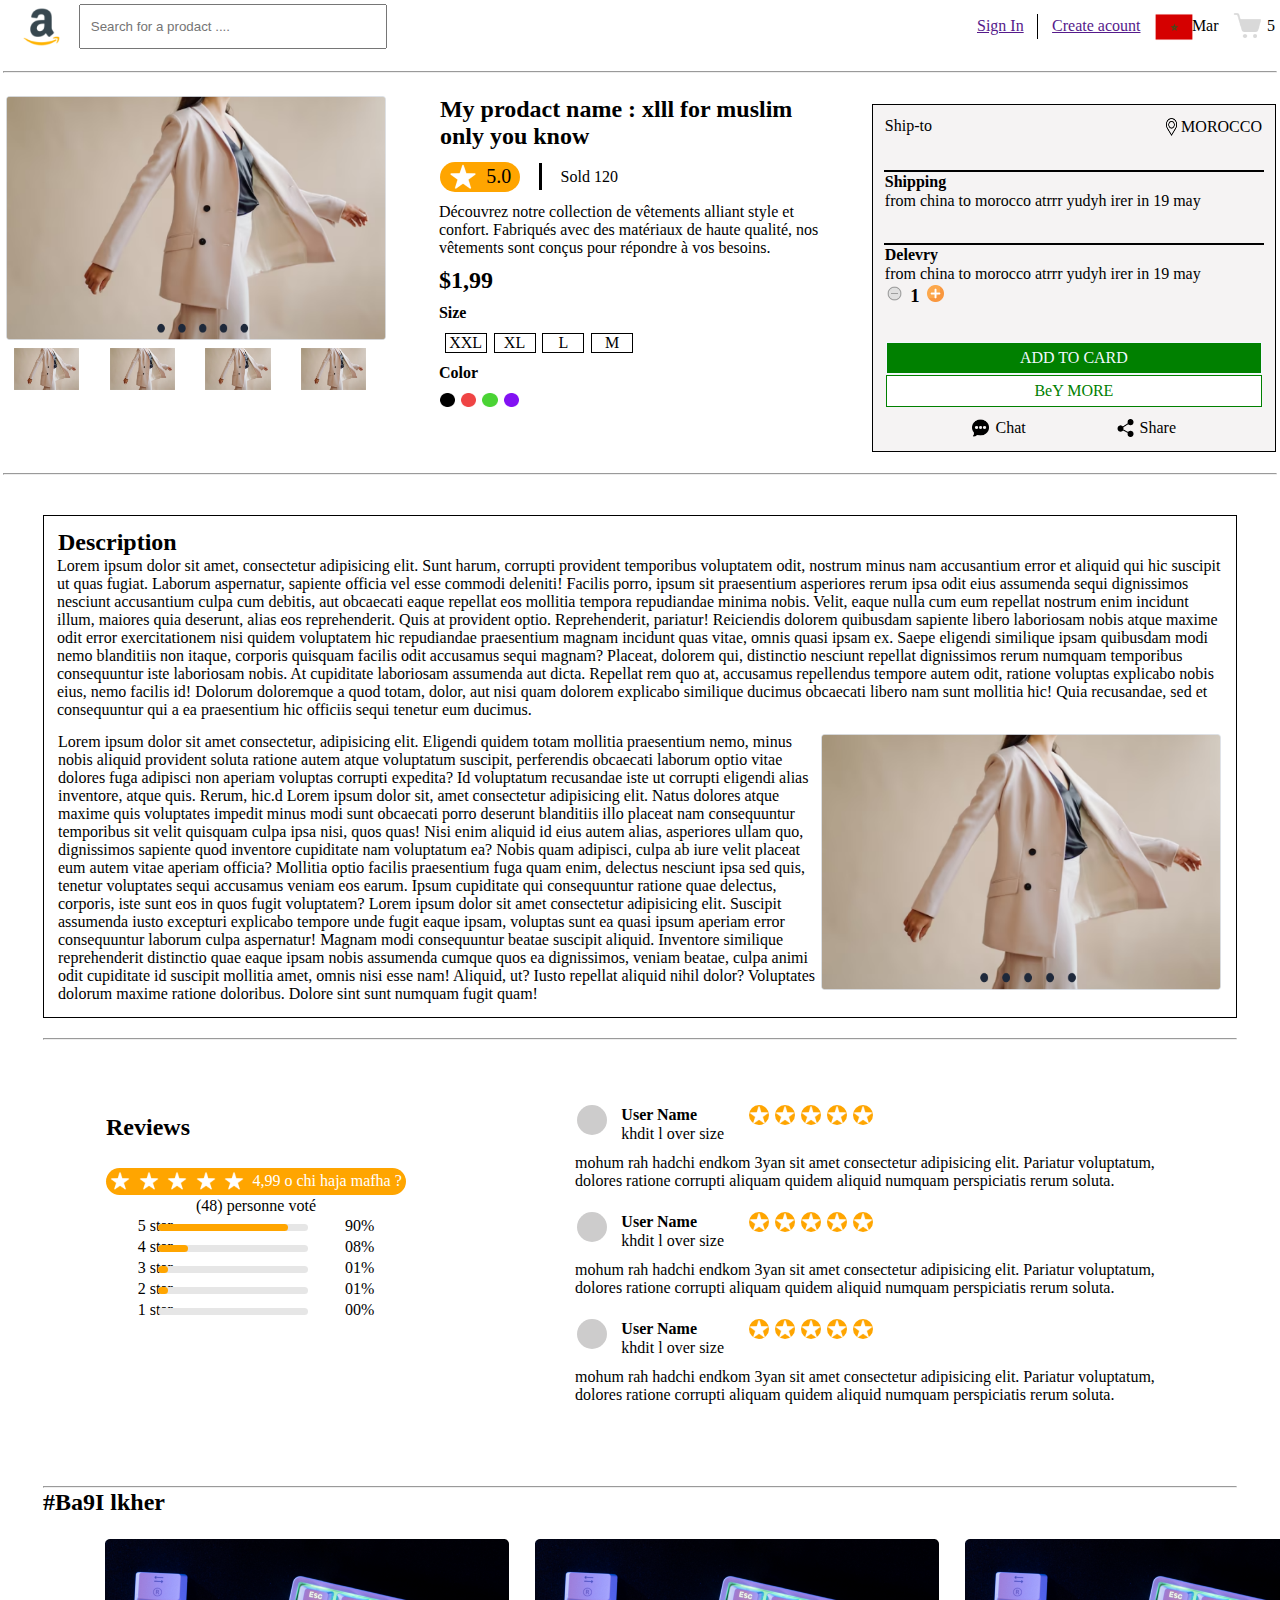
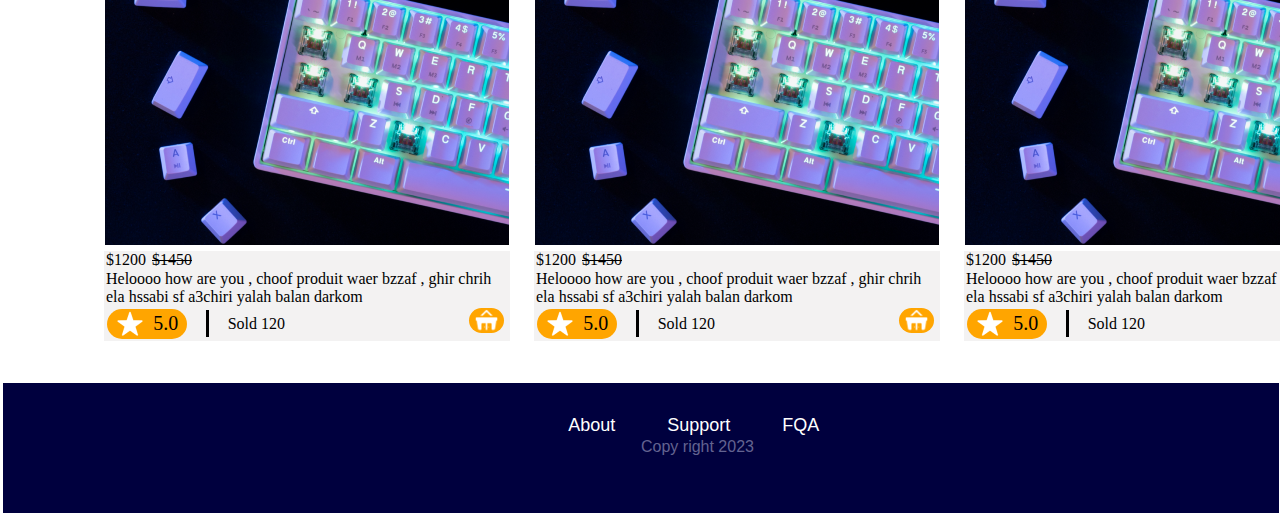
<file: product -detail.html>
<!DOCTYPE html>
<html lang="en">
<head>
    <meta charset="UTF-8">
    <meta name="viewport" content="width=device-width, initial-scale=1.0">
    <title>Prodact Detail</title>
    <link rel="stylesheet" href="product-detail-na9achat.css">
</head>
<body>

    <nav>
        <div class="bismiLah"> 
          <img id="amazon" src="Amazon.png" alt="amazon">
          <input id="text" type="text" placeholder="  Search for a prodact ....">
        </div>
        <div class="bismiLah2">
          <a href="">Sign In</a> 
          <div class="line"></div>
          <a href="">Create acount</a></li>
          <img id="morroco" src="Morocco.png" alt=""></li>
          <span style="margin-left:-15px;">Mar</span> 
          <a href="shipping-card.html"><img id="shoppingcart" src="ShoppingCart.png" alt=""></a>
          <span>5</span>
         </div> 

     </nav>
     <hr>
    <header>
        
        <section class="section1">
           
            <div class="lbissa">
                <img src="lbissa.png" alt="wa lbissa hiya">
            </div>
            <div class="produit">
                
                <article> <img src="produit.png" alt="lbissa lawla"> </article>
                <article> <img src="produit.png" alt="lbissa lawla"> </article>
                <article> <img src="produit.png" alt="lbissa lawla"> </article>
                <article> <img src="produit.png" alt="lbissa lawla"> </article>

            </div>
        
        </section>

        <section class="section2">

            <div>
                <h2> My prodact name : xlll for muslim only you know </h2>
            </div>
            
            <div class="starflex">
                <div class="star">
                    <img src="Star.png" alt="star">
                    <span>5.0</span>
                </div>
                <div class="ligne2"></div>
                <span>Sold 120</span>
            </div>
            
            <p>Découvrez notre collection de vêtements alliant style et confort. Fabriqués avec des matériaux de haute qualité, nos vêtements sont conçus pour répondre à vos besoins. </p>
            <h2>$1,99</h2>
            <h4>Size</h4>

            <div class="size">
                <div>
                    XXL
                </div>
                <div>
                    XL
                </div>
                <div>
                    L
                </div>
                <div>
                    M
                </div>
            </div>

            <h4>Color</h4>

            <div class="color">
                <img src="EllipseBlack.png" alt="black">
                <img src="EllipseRouge.png" alt="rouge">
                <img src="EllipseVert.png" alt="vert">
                <img src="EllipseViolet.png" alt="violet">
            </div>
            
        </section>
        
        <section class="section3">
            
            <div class="shipto">
                <p>Ship-to</p>
                <article class="morroco">
                    <img src="position.png" alt="position">
                    <p>MOROCCO</p>
                </article>
            </div>

            <div class="shipping">
                <h4>Shipping</h4>
                <p> from china to morocco atrrr yudyh irer in 19 may</p>
            
            </div>
            
            <div class="delevry">
                <h4>Delevry</h4>
                <p>from china to morocco atrrr yudyh irer in 19 may</p>
                <article class="nombrePiece">
                    <img src="minus.png" alt="minus">
                    <h3>1</h3>
                    <img src="plus.png" alt="plus">
                </article>
            </div>
            
            <div class="cardinfo">
               
                <div class="add">
                   <p>ADD TO CARD</p>
                </div>
                <div class="more">
                   <p>BeY MORE</p> 
                </div>
                <div class="chatShare">
                    <article class="chat">
                       <img src="chat.png" alt="chat">
                       <p>Chat</p>
                    </article>
                    
                    <article class="share">
                        <img src="share.png" alt="share">
                        <p>Share</p>
                    </article>
                </div>
            </div>
                 
        </section>
    </header>
    <hr>
    <main>
        <section class="section1">
           
           <div class="disc">
              <h2>Description</h2> 
           </div>
           <div class="disc-text">
               Lorem ipsum dolor sit amet, consectetur adipisicing elit. Sunt harum, corrupti provident temporibus voluptatem odit, nostrum minus nam accusantium error et aliquid qui hic suscipit ut quas fugiat. Laborum aspernatur, sapiente officia vel esse commodi deleniti! Facilis porro, ipsum sit praesentium asperiores rerum ipsa odit eius assumenda sequi dignissimos nesciunt accusantium culpa cum debitis, aut obcaecati eaque repellat eos mollitia tempora repudiandae minima nobis. Velit, eaque nulla cum eum repellat nostrum enim incidunt illum, maiores quia deserunt, alias eos reprehenderit. Quis at provident optio. Reprehenderit, pariatur! Reiciendis dolorem quibusdam sapiente libero laboriosam nobis atque maxime odit error exercitationem nisi quidem voluptatem hic repudiandae praesentium magnam incidunt quas vitae, omnis quasi ipsam ex. Saepe eligendi similique ipsam quibusdam modi nemo blanditiis non itaque, corporis quisquam facilis odit accusamus sequi magnam? Placeat, dolorem qui, distinctio nesciunt repellat dignissimos rerum numquam temporibus consequuntur iste laboriosam nobis. At cupiditate laboriosam assumenda aut dicta. Repellat rem quo at, accusamus repellendus tempore autem odit, ratione voluptas explicabo nobis eius, nemo facilis id! Dolorum doloremque a quod totam, dolor, aut nisi quam dolorem explicabo similique ducimus obcaecati libero nam sunt mollitia hic! Quia recusandae, sed et consequuntur qui a ea praesentium hic officiis sequi tenetur eum ducimus.
           </div>
           <div class="disc-text2-image">
               <article class="disc-text2">
                  Lorem ipsum dolor sit amet consectetur, adipisicing elit. Eligendi quidem totam mollitia praesentium nemo, minus nobis aliquid provident soluta ratione autem atque voluptatum suscipit, perferendis obcaecati laborum optio vitae dolores fuga adipisci non aperiam voluptas corrupti expedita? Id voluptatum recusandae iste ut corrupti eligendi alias inventore, atque quis. Rerum, hic.d Lorem ipsum dolor sit, amet consectetur adipisicing elit. Natus dolores atque maxime quis voluptates impedit minus modi sunt obcaecati porro deserunt blanditiis illo placeat nam consequuntur temporibus sit velit quisquam culpa ipsa nisi, quos quas! Nisi enim aliquid id eius autem alias, asperiores ullam quo, dignissimos sapiente quod inventore cupiditate nam voluptatum ea? Nobis quam adipisci, culpa ab iure velit placeat eum autem vitae aperiam officia? Mollitia optio facilis praesentium fuga quam enim, delectus nesciunt ipsa sed quis, tenetur voluptates sequi accusamus veniam eos earum. Ipsum cupiditate qui consequuntur ratione quae delectus, corporis, iste sunt eos in quos fugit voluptatem? Lorem ipsum dolor sit amet consectetur adipisicing elit. Suscipit assumenda iusto excepturi explicabo tempore unde fugit eaque ipsam, voluptas sunt ea quasi ipsum aperiam error consequuntur laborum culpa aspernatur! Magnam modi consequuntur beatae suscipit aliquid. Inventore similique reprehenderit distinctio quae eaque ipsam nobis assumenda cumque quos ea dignissimos, veniam beatae, culpa animi odit cupiditate id suscipit mollitia amet, omnis nisi esse nam! Aliquid, ut? Iusto repellat aliquid nihil dolor? Voluptates dolorum maxime ratione doloribus. Dolore sint sunt numquam fugit quam!
               </article>
               <article class="image">
                 <img src="lbissa.png" alt="produit">
               </article>
            </div>

        </section>
        <hr>
        
        <section class="section2">
            
            <div class="review-div">
                <article class="review">
                    <h2>Reviews</h2>
                </article>
                
                <article class="star-review">
                    <div class="star">
                        <img src="Star.png" alt="star">
                        <img src="Star.png" alt="star">
                        <img src="Star.png" alt="star">
                        <img src="Star.png" alt="star">
                        <img src="Star.png" alt="star">
                        <p style="color: white">4,99 o chi haja mafha ?</p>
                    </div>
                </article>

                <article class="vote">
                    <p>(48) personne voté</p>
                </article>

                <article class="charit1">
                        <p> 5 star</p>
                        <div class="z-index">
                           <div class="charit-gray"></div>
                           <div class="charit-orange"></div>
                        </div>
                        <p> 90%</p>
                </article>
                
                <article class="charit2">
                    <p> 4 star</p>
                    <div class="z-index">
                       <div class="charit-gray"></div>
                       <div class="charit-orange"></div>
                    </div>
                    <p> 08%</p>
                </article>

                <article class="charit3">
                    <p> 3 star</p>
                    <div class="z-index">
                       <div class="charit-gray"></div>
                       <div class="charit-orange"></div>
                    </div>
                    <p> 01%</p>
                </article>
                
                <article class="charit4">
                    <p> 2 star</p>
                    <div class="z-index">
                       <div class="charit-gray"></div>
                       <div class="charit-orange"></div>
                    </div>
                    <p> 01%</p>
                </article>

                <article class="charit5">
                    <p> 1 star</p>
                    <div class="z-index">
                       <div class="charit-gray"></div>
                       <div class="charit-orange"></div>
                    </div>
                    <p> 00%</p>
                </article>
                
            </div>

            <div class="users-div">
                
                <article class="user-star">
                    
                    <div class="div-user">
                        <div id="vide"></div>
                        <div class="user-name">
                            <h4> User Name </h4>
                            <p> khdit l over size</p>
                        </div>
                    </div>

                    <div class="star5">
                        <img src="Star.png" alt="star">
                        <img src="Star.png" alt="star">
                        <img src="Star.png" alt="star">
                        <img src="Star.png" alt="star">
                        <img src="Star.png" alt="star">
                    </div>
                
                </article>
                
                <article class="lorem">
                        mohum rah hadchi endkom 3yan sit amet consectetur adipisicing elit. Pariatur voluptatum, dolores ratione corrupti aliquam quidem aliquid numquam perspiciatis rerum soluta.
                </article>

                <!-- 2 -->
                <br>
                <article class="user-star">
                    
                    <div class="div-user">
                        <div id="vide"></div>
                        <div class="user-name">
                            <h4> User Name </h4>
                            <p> khdit l over size</p>
                        </div>
                    </div>

                    <div class="star5">
                        <img src="Star.png" alt="star">
                        <img src="Star.png" alt="star">
                        <img src="Star.png" alt="star">
                        <img src="Star.png" alt="star">
                        <img src="Star.png" alt="star">
                    </div>
                
                </article>
                
                <article class="lorem">
                        mohum rah hadchi endkom 3yan sit amet consectetur adipisicing elit. Pariatur voluptatum, dolores ratione corrupti aliquam quidem aliquid numquam perspiciatis rerum soluta.
                </article>
                <br>
                <!-- 3 -->

                <article class="user-star">
                    
                    <div class="div-user">
                        <div id="vide"></div>
                        <div class="user-name">
                            <h4> User Name </h4>
                            <p> khdit l over size</p>
                        </div>
                    </div>

                    <div class="star5">
                        <img src="Star.png" alt="star">
                        <img src="Star.png" alt="star">
                        <img src="Star.png" alt="star">
                        <img src="Star.png" alt="star">
                        <img src="Star.png" alt="star">
                    </div>
                
                </article>
                
                <article class="lorem">
                        mohum rah hadchi endkom 3yan sit amet consectetur adipisicing elit. Pariatur voluptatum, dolores ratione corrupti aliquam quidem aliquid numquam perspiciatis rerum soluta.
                </article>

            </div>

        </section>
        <hr>

        <h2 id="ba9i-lkher"> #Ba9I lkher </h2>
        
        <section class="section3">
           

            <div class="pc-underpc">
                <div class="pc"> 
                  <img src="clavier.png" alt="pc">
                </div>
                
            <div class="underpc">
                
                <div class="prixpc">    
                   <span id="p$1200">$1200</span>
                   <s  id="p$1450">$1450</s>
                </div>
                <div class="p-description">
                 <p>Heloooo how are you , choof produit waer bzzaf , ghir chrih ela hssabi sf a3chiri yalah balan darkom </p>
                </div>
        
                <div class="evaluation">
                    <div class="starflex">
                      <div class="star">
                          <img src="Star.png" alt="star">
                          <span>5.0</span>
                       </div>
                       <div class="ligne2"></div>
                       <span>Sold 120</span>
                    </div>   
                     <div class="mall">
                       <img src="shopping-mall.png" alt="mall">
                     </div>
            </div>
              
              </div>
            
            </div> 
            <!--  -->

            <div class="pc-underpc">
                <div class="pc"> 
                  <img src="clavier.png" alt="pc">
                </div>
                
            <div class="underpc">
                
                <div class="prixpc">    
                   <span id="p$1200">$1200</span>
                   <s  id="p$1450">$1450</s>
                </div>
                <div class="p-description">
                 <p>Heloooo how are you , choof produit waer bzzaf , ghir chrih ela hssabi sf a3chiri yalah balan darkom </p>
                </div>
        
                <div class="evaluation">
                    <div class="starflex">
                      <div class="star">
                          <img src="Star.png" alt="star">
                          <span>5.0</span>
                       </div>
                       <div class="ligne2"></div>
                       <span>Sold 120</span>
                    </div>   
                     <div class="mall">
                       <img src="shopping-mall.png" alt="mall">
                     </div>
            </div>
              
              </div>
            
            </div> 

            <!--  -->

            <div class="pc-underpc">
                <div class="pc"> 
                  <img src="clavier.png" alt="pc">
                </div>
                
            <div class="underpc">
                
                <div class="prixpc">    
                   <span id="p$1200">$1200</span>
                   <s  id="p$1450">$1450</s>
                </div>
                <div class="p-description">
                 <p>Heloooo how are you , choof produit waer bzzaf , ghir chrih ela hssabi sf a3chiri yalah balan darkom </p>
                </div>
        
                <div class="evaluation">
                    <div class="starflex">
                      <div class="star">
                          <img src="Star.png" alt="star">
                          <span>5.0</span>
                       </div>
                       <div class="ligne2"></div>
                       <span>Sold 120</span>
                    </div>   
                     <div class="mall">
                       <img src="shopping-mall.png" alt="mall">
                     </div>
            </div>
              
              </div>
            
            </div> 

            <!--  -->

            <div class="pc-underpc">
                <div class="pc"> 
                  <img src="clavier.png" alt="pc">
                </div>
                
            <div class="underpc">
                
                <div class="prixpc">    
                   <span id="p$1200">$1200</span>
                   <s  id="p$1450">$1450</s>
                </div>
                <div class="p-description">
                 <p>Heloooo how are you , choof produit waer bzzaf , ghir chrih ela hssabi sf a3chiri yalah balan darkom </p>
                </div>
        
                <div class="evaluation">
                    <div class="starflex">
                      <div class="star">
                          <img src="Star.png" alt="star">
                          <span>5.0</span>
                       </div>
                       <div class="ligne2"></div>
                       <span>Sold 120</span>
                    </div>   
                     <div class="mall">
                       <img src="shopping-mall.png" alt="mall">
                     </div>
            </div>
              
              </div>
            
            </div> 
                
       </section>
    </main>
    
    <footer>
        <ul class="about">
            <li><a href="">About</a></li>
            <li><a href="">Support</a></li>
            <li><a href="">FQA</a></li>
        </ul>
        <p id="copy">Copy right 2023</p>
    </footer>
</body>
</html>
</file>
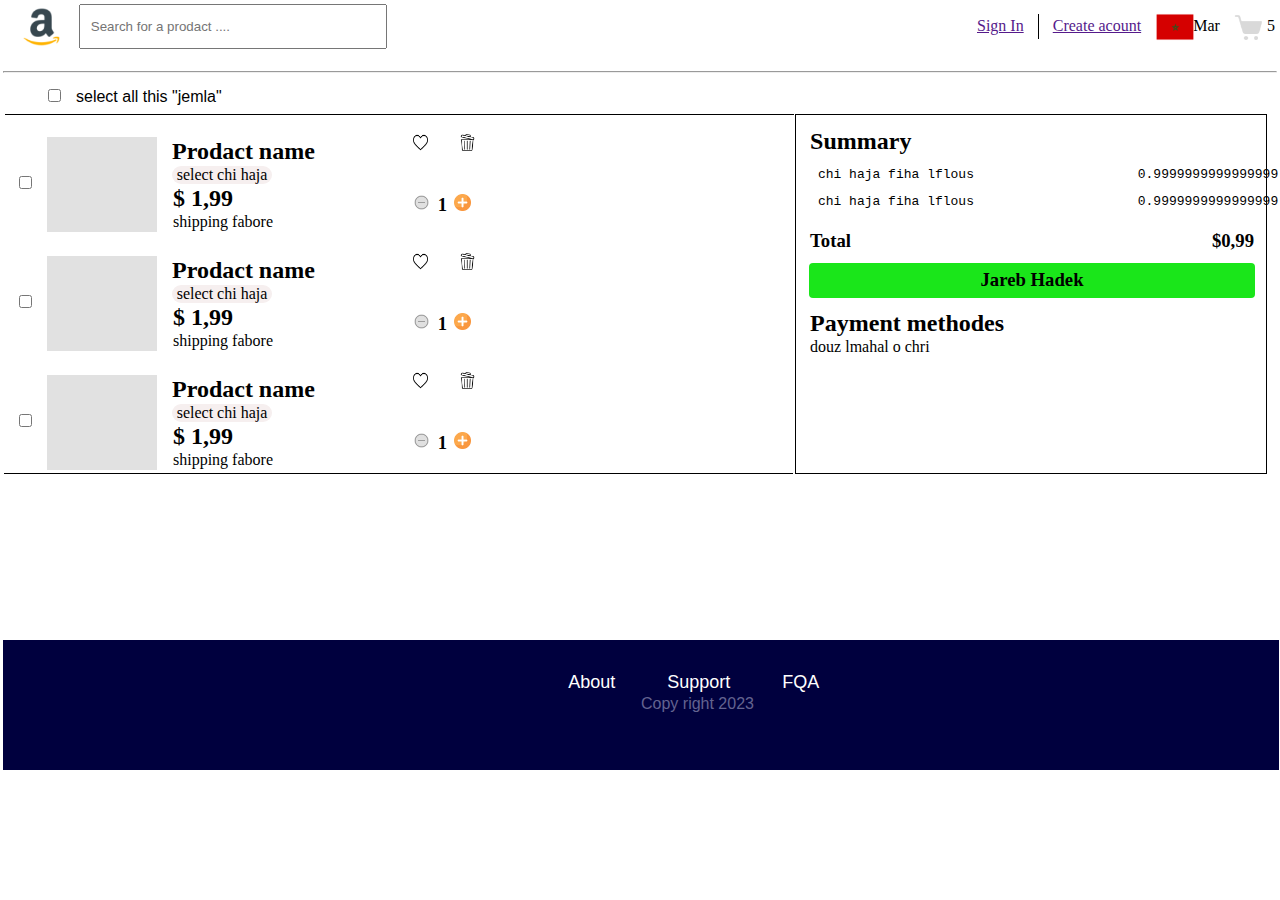
<file: shipping-card.html>
<!DOCTYPE html>
<html lang="en">
<head>
    <meta charset="UTF-8">
    <meta name="viewport" content="width=, initial-scale=1.0">
    <title>Shipping card</title>
    <link rel="stylesheet" href="shipping-card.-na9chat.css">
</head>

<body>
    
    <nav>
            <div class="bismiLah"> 
              <img id="amazon" src="Amazon.png" alt="amazon">
              <input id="text" type="text" placeholder="  Search for a prodact ....">
            </div>
            <div class="bismiLah2">
              <a href="">Sign In</a> 
              <div class="line"></div>
              <a href="">Create acount</a></li>
              <img id="morroco" src="Morocco.png" alt=""></li>
              <span style="margin-left:-15px;">Mar</span> 
              <img id="shoppingcart" src="ShoppingCart.png" alt="">
              <span>5</span>
             </div> 

    </nav>
    <hr>
    <div class="header-main">
    <header>
        <div class="select-all">
            <ul>
                <li id="check"><input type="checkbox"></li>
                <li>select all this "jemla"</li>
            </ul>
        </div>

        <div class="prodact-icon">
          
            <div class="prodact">
             <article>
                <input type="checkbox">
             </article>

             <article class="vide"></article>

             <article class="prodact-detail">
                 <h2> Prodact name</h2>
                 <div class="select">
                    <p>select chi haja</p>
                 </div>
                 <div class="price">
                    <h2>$ 1,99</h2>
                    <p>shipping fabore</p>
                 </div>
             </article>
           </div>

           <div class="icon">
               <article class="heart-trash">
                   <img src="heart.png" alt="9liyab">
                   <img src="trash.png" alt="zbal">
               </article>
               <article class="nombrePiece">
                   <img src="minus.png" alt="minus">
                   <h3>1</h3>
                   <img src="plus.png" alt="plus">
               </article>
           </div>

        </div>

        <!-- --- 2eme prodact -->

        <div class="prodact-icon">
          
            <div class="prodact">
             <article>
                <input type="checkbox">
             </article>

             <article class="vide"></article>

             <article class="prodact-detail">
                 <h2> Prodact name</h2>
                 <div class="select">
                    <p>select chi haja</p>
                 </div>
                 <div class="price">
                    <h2>$ 1,99</h2>
                    <p>shipping fabore</p>
                 </div>
             </article>
           </div>

           <div class="icon">
               <article class="heart-trash">
                   <img src="heart.png" alt="9liyab">
                   <img src="trash.png" alt="zbal">
               </article>
               <article class="nombrePiece">
                   <img src="minus.png" alt="minus">
                   <h3>1</h3>
                   <img src="plus.png" alt="plus">
               </article>
           </div>
           
        </div>

        <!--  3 prodact  -->

        <div class="prodact-icon">
          
            <div class="prodact">
             <article>
                <input type="checkbox">
             </article>

             <article class="vide"></article>

             <article class="prodact-detail">
                 <h2> Prodact name</h2>
                 <div class="select">
                    <p>select chi haja</p>
                 </div>
                 <div class="price">
                    <h2>$ 1,99</h2>
                    <p>shipping fabore</p>
                 </div>
             </article>
           </div>

           <div class="icon">
               <article class="heart-trash">
                   <img src="heart.png" alt="9liyab">
                   <img src="trash.png" alt="zbal">
               </article>
               <article class="nombrePiece">
                   <img src="minus.png" alt="minus">
                   <h3>1</h3>
                   <img src="plus.png" alt="plus">
               </article>
           </div>
           
        </div>
    </header>

    <main>
        <div class="Summary">
            <h2>Summary</h2>
        </div>
        <div class="chi-haja">
            <pre> chi haja fiha lflous                     0.9999999999999999 </pre>
        </div>
        <div class="chi-haja">
            <pre> chi haja fiha lflous                     0.9999999999999999 </pre>
        </div>
        <div class="total">
            <h3> Total </h3> 
            <h3> $0,99</h3>
        </div>
        <div class="jareb">
            <h3> Jareb Hadek</h3>
        </div>
        <div class="payment">
            <h2>Payment methodes</h2>
            <p>douz lmahal o chri</p>
        </div>
    </main>
    </div>

    <footer>
        <ul class="about">
            <li><a href="">About</a></li>
            <li><a href="">Support</a></li>
            <li><a href="">FQA</a></li>
        </ul>
        <p id="copy">Copy right 2023</p>
    </footer>

</body>
</html>
</file>
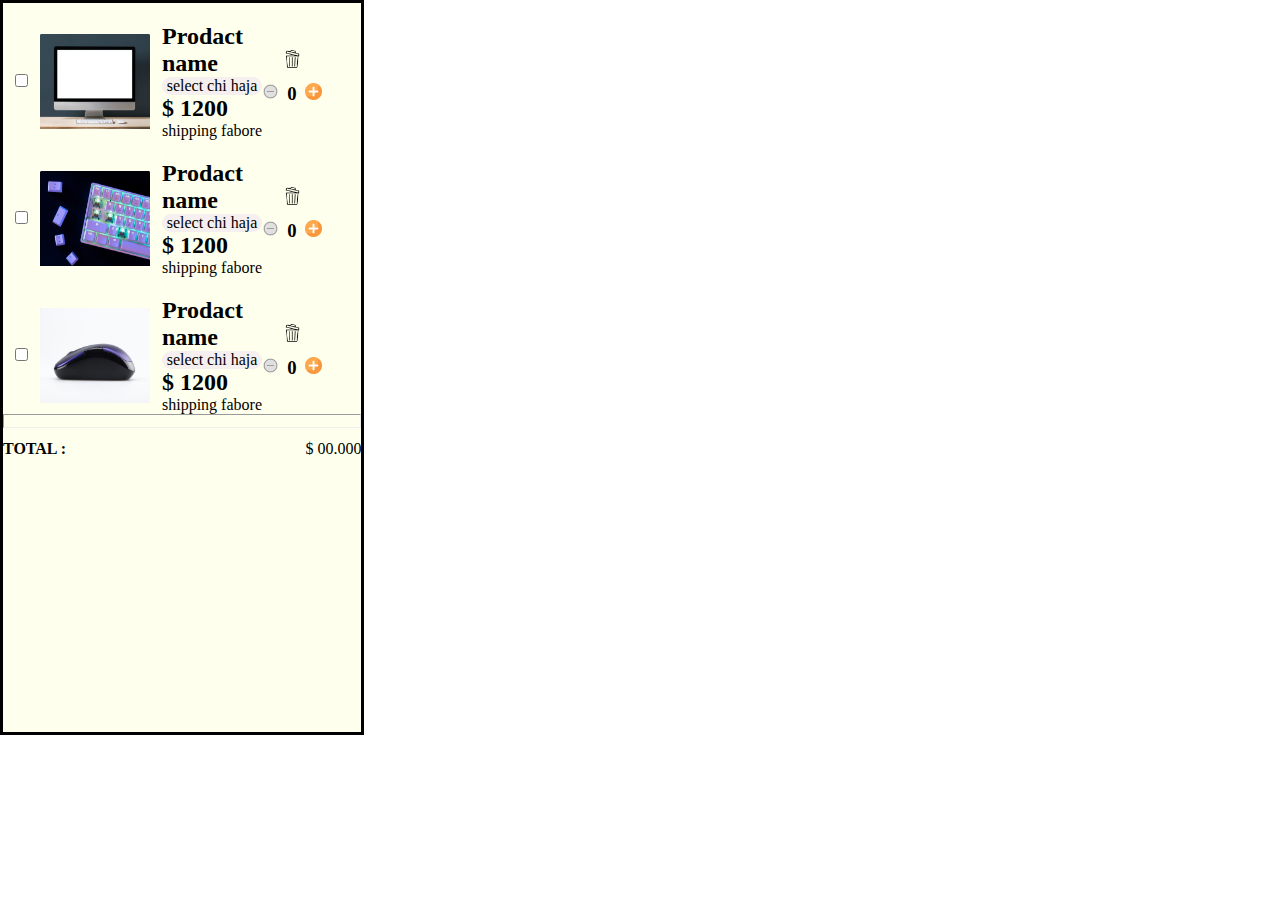
<file: side-bare.html>
<!DOCTYPE html>
<html lang="en">
<head>
    <meta charset="UTF-8">
    <meta name="viewport" content="width=device-width, initial-scale=1.0">
    <title>SIde-Bare</title>
    <link rel="stylesheet" href="side-bare-na9achat.css">
</head>
<body>
<header>
    <div class="prodact-icon">
          
        <div class="prodact">
         <article>
            <input type="checkbox">
         </article>

         <article class="vide">
            <img class="vide" src="pc.png" alt="pc">
         </article>

         <article class="prodact-detail">
             <h2> Prodact name</h2>
             <div class="select">
                <p>select chi haja</p>
             </div>
             <div class="price">
                <h2>$ 1200</h2>
                <p>shipping fabore</p>
             </div>
         </article>
       </div>

       <div class="icon">
           <article class="heart-trash">
               <img src="trash.png" alt="zbal">
           </article>
           <article class="nombrePiece">
               <img class="minus" src="minus.png" alt="minus">
               <h3>0</h3>
               <img  class="plus" src="plus.png" alt="plus">
           </article>
       </div>

    </div>

    <div class="prodact-icon">
          
        <div class="prodact">
         <article>
            <input type="checkbox">
         </article>

         <article class="vide">
            <img class="vide" src="clavier.png" alt="clavier">
         </article>

         <article class="prodact-detail">
             <h2> Prodact name</h2>
             <div class="select">
                <p>select chi haja</p>
             </div>
             <div class="price">
                <h2>$ 1200</h2>
                <p>shipping fabore</p>
             </div>
         </article>
       </div>

       <div class="icon">
           <article class="heart-trash">
               <img src="trash.png" alt="zbal">
           </article>
           <article class="nombrePiece">
               <img class="minus" src="minus.png" alt="minus">
               <h3>0</h3>
               <img  class="plus" src="plus.png" alt="plus">
           </article>
       </div>

    </div>

    <div class="prodact-icon">
          
        <div class="prodact">
         <article>
            <input type="checkbox">
         </article>

         <article class="vide">
            <img class="vide" src="souris.png" alt="pc">
         </article>

         <article class="prodact-detail">
             <h2> Prodact name</h2>
             <div class="select">
                <p>select chi haja</p>
             </div>
             <div class="price">
                <h2>$ 1200</h2>
                <p>shipping fabore</p>
             </div>
         </article>
       </div>

       <div class="icon">
           <article class="heart-trash">
               <img src="trash.png" alt="zbal">
           </article>
           <article class="nombrePiece">
               <img class="minus" src="minus.png" alt="minus">
               <h3>0</h3>
               <img class="plus"  src="plus.png" alt="plus">
           </article>
       </div>

    </div>
    <hr>
    <div class="total">
        <h4>TOTAL :</h4>
        <span>$ 00.000</span>   
    </div>
</header>
<script src="main.js"></script>
</body>
</html>
</file>
<file: index-na9achat.css>
#amazon{
width: 12%;
}

#text {
    width: 300px;
    margin-left: 4%;
    height: 40px;
}
.line {
    width: 1px;
    height: 25px;
    background-color: rgb(0, 0, 0);
}

#morroco {
 width: 40px;
 height: 40px;
 margin-top: 2px;
}

#shoppingcart {
    width: 30px;
    height: 30px;
    margin-right: -10px;
    margin-top: 4px;
    cursor: pointer;
}
.bismiLah2{
    display: flex;
    width: 300px;
    justify-content: space-between;
    align-items: center;
}
nav {
    display: flex;
    justify-content: space-between ;
}


.bismiLah{
    display: flex;
    margin-left : 15px;
}
hr{
    margin-top: 20px;
}
.table{
    margin-top: 30px;
}
.table td {
    display: flex;
    border: 0.5px solid;
    width: 300px;
    height: 40px;
    align-items: center;
    
}
.table td span {
    padding-left: 25px;
}
.table td img {
    margin-top: -4px ;
    margin-left: 10px;
}
.tableProduit{
    display: flex;
}
.cproduit img {
    width: 1022px;
    height: 530px;
    margin-left: 100px ;
    margin-top: 15px;
}
.cellipse #ellipse{
    width: 20px;
    height: 20px;
}
.produitEllipse .cellipse{
    margin-left: 500px;
    display: flex;
    justify-content:space-between;
    width: 300px;

}

body .article1 .vide {
    background: rgb(210, 210, 210);
    width: 400px;
    height: 410px;

}

.article1 .evaluation .star {
    background: orange;
    width: 80px;
    display: flex;
    align-items: center;
    justify-content: space-evenly;
    border-radius: 15px;
}
.article1 .evaluation .star span {
    font-size: 20px;
}
.article1 .evaluation .ligne2{
    width: 1px;
    height: 25px;
    background-color: black;
    border: solid;
    border-width: 1px;
}
.article1 .evaluation .mall {
    background: orange;
    width: 35px;
    border-radius: 30px ;
    display: flex;
    justify-content: center;
    height: 25px;
}
.article1 .evaluation .mall img {
    width: 25px;
    height: 25px;
    display: flex;
}

.article1 .evaluation .starflex {
    display: flex;
    justify-content: space-between;
    width: 180px ;
    align-items: center;
}
.article1 .evaluation{
    display: flex;
    width: 400px;
    justify-content: space-between;
}

.pc-underpc .underpc{
    background: rgb(223, 223, 223);
    width: 406px;
}

 .article1 .section1{
    display: flex;
    width: 1700px ;
    justify-content: space-between;
}

.article1 {
    overflow-x: scroll;
    white-space: nowrap;
}
 

/* ---------------------------------------------------------- */

body .article2 .vide {
    background: rgb(210, 210, 210);
    width: 400px;
    height: 425px;

}

.article2 .evaluation .star {
    background: orange;
    width: 80px;
    display: flex;
    align-items: center;
    justify-content: space-evenly;
    border-radius: 15px;
}
.article2 .evaluation .star span {
    font-size: 20px;
}
.article2 .evaluation .ligne2{
    width: 1px;
    height: 25px;
    background-color: black;
    border: solid;
    border-width: 1px;
}
.article2 .evaluation .mall {
    background: orange;
    width: 35px;
    border-radius: 30px ;
    display: flex;
    justify-content: center;
    height: 25px;
}
.article2 .evaluation .mall img {
    width: 25px;
    height: 25px;
    display: flex;
}

.article2 .evaluation .starflex {
    display: flex;
    justify-content: space-between;
    width: 180px ;
    align-items: center;
}
.article2 .evaluation{
    display: flex;
    width: 400px;
    justify-content: space-between;
}

.pc-underpc .underpc{
    background: rgb(239, 237, 237);
    width: 406px;
}

 .article2 .section1{
    display: grid ;
    width: 1650px;
    height: 890px;
    grid-template-columns: repeat(4,auto);
    justify-content: space-between;
    align-content: space-between;
}

.article2 {
    overflow-x: scroll;
    white-space: nowrap;
}

.c2ellipse {
   margin-left: 45%;
    width: 240px ;
    display: flex;
    justify-content: space-between;
}

/* ------------------------------------------ */


footer .about li {
    display: inline-block;
    font-family: 'Segoe UI', Tahoma, Geneva, Verdana, sans-serif;
}
footer .about a {
    text-decoration: none;
    font-size: 18px;
    color: white;
}

footer .about{
    width: 20%;
    display: flex;
    justify-content: center;
    justify-content: space-between;
    margin-left: 40%;
}
footer #copy {
    font-family:'Segoe UI', Tahoma, Geneva, Verdana, sans-serif;
    margin-left: 50%;
    color: rgb(99, 99, 144);
}
footer{
    height: 100px;
    background-color: rgb(0, 0, 62);
    padding-top: 10px;
    width: 100%;
}

@media (max-width: 500px) {
    nav{
        width: 90%;
    }
    #text{
        width: 150px;
    }
    .bismiLah2{
        width: 200px;
        gap: 11px;
        margin-left: 30px;
    }
    #amazon{
        width: 37px;
        margin-right: 6px;
    }
    .tableProduit{
        flex-direction: column;
        align-items: center;
    }
    .produitEllipse .cproduit img {
        width:400px;
        height: auto;
        margin-right: 100px;
    }
    .produitEllipse .cellipse{
        margin-right: 490px;
    }
    
    .produitEllipse {
        display: flex;
        flex-direction:column;
        align-items: center;
    }
    
    footer .about {
        width: 100%;
        display: flex;
        justify-content: center;
        justify-content: space-evenly;
        margin-left: -0px;
    }
    footer #copy {
        text-align: center;
        margin-left: 100px;
    }
} 

   @media (max-width : 770px){
    .tableProduit{
        flex-direction: column;
        align-items: center;
    }
    .produitEllipse .cproduit img {
        width:600px;
        height: auto;
        margin-right: 100px;
    }
    .cellipse{
        margin-left: 250px !important ;
    }
    .c2ellipse{
        width: 100%;
        gap: 12px;
        margin-left: 0px;
        justify-content: center;
        gap: 30Px;
    }
        
    }
    footer .about {
        width: 100%;
        display: flex;
        justify-content: center;
        justify-content: space-evenly;
        margin-left: -0px;
    }
    footer #copy {
        text-align: center;
        margin-left: 100px;
   }


   *{
    margin: 0;
    padding: 0;
}

.side .prodact .vide {
    width: 110px;
    height: 95px;
    background: rgb(225, 225, 225);
}

.side .prodact .select {
    width: 100px;
    text-align: center;
    border-radius: 10Px;
    background: rgb(246, 239, 239);
}

.side .prodact {
    display: flex;
    align-items: center;
    gap: 12px;
    margin-left: 12px;
    margin-top: 20px;
}
 
/* icon */

.side .icon .heart-trash img {
    width: 15px;
}
.side .icon .heart-trash {
    display: flex;
    justify-content: center;
    margin-top: 12px;
}

.side .icon .nombrePiece img{
    width: 17px;
    height: 17px;
}

.side .icon .nombrePiece {
    width: 60px;
    display: flex;
    justify-content: space-between;
}

.side .icon{
    display: flex;
    flex-direction: column;
    justify-content: center;
    gap: 15px;
}

.side .prodact-icon{
    display: flex;
    width: 30%;
    justify-content: space-between;
}
body , html{
   height: 90%;
}
.side {
    width: 28% ;
    height: 100% ;
    border: solid;
    background-color: rgb(255, 255, 237);
    position: absolute;
    left: 880px;
    top: 40px;
}
.side .total , hr{
    padding-top: 12Px;
    display: flex;
    justify-content: space-between;
}

.hide {
    display: none;
}

.new {
    display: block;
}
</file>
<file: html-na9achat.css>
#amazon{
width: 10%
}

#text {
    width: 300px;
    margin-left: 4%;
    height: 35px;
}
.line {
    width: 1px;
    height: 25px;
    background-color: black;
}

#morroco {
 width: 40px;
 height: 40px;
 margin-top: 2px;
}

#shoppingcart {
    width: 30px;
    height: 30px;
    margin-right: -10px;
    margin-top: 4px;
}
.bismiLah2{
    display: flex;
    width: 300px;
    justify-content: space-between;
    align-items: center;
}
nav {
    display: flex;
    justify-content: space-between ;
}
.bismiLah{
    display: flex;
    margin-left : 15px;
}
hr{
    margin-top: 20px;
}
.table{
    margin-top: 12px;
}
.table td {
    display: flex;
    border: solid;
    width: 300px;
    height: 40px;
    align-items: center;
    
}
.table td span {
    padding-left: 25px;
}
.table td img {
    margin-top: -4px ;
    margin-left: 10px;
}
.tableProduit{
    display: flex;
}
.cproduit img {
    width: 1022px;
    height: 530px;
    margin-left: 100px ;
    margin-top: 15px;
}
.cellipse #ellipse{
    width: 20px;
    height: 20px;
}
.produitEllipse .cellipse{
    margin-left: 500px;
    display: flex;
    justify-content:space-between;
    width: 300px;

}

body .article1 .vide {
    background: rgb(210, 210, 210);
    width: 400px;
    height: 425px;

}

.article1 .evaluation .star {
    background: orange;
    width: 80px;
    display: flex;
    align-items: center;
    justify-content: space-evenly;
    border-radius: 15px;
}
.article1 .evaluation .star span {
    font-size: 20px;
}
.article1 .evaluation .ligne2{
    width: 1px;
    height: 25px;
    background-color: black;
    border: solid;
    border-width: 1px;
}
.article1 .evaluation .mall {
    background: orange;
    width: 35px;
    border-radius: 30px ;
    display: flex;
    justify-content: center;
    height: 25px;
}
.article1 .evaluation .mall img {
    width: 25px;
    height: 25px;
    display: flex;
}

.article1 .evaluation .starflex {
    display: flex;
    justify-content: space-between;
    width: 180px ;
    align-items: center;
}
.article1 .evaluation{
    display: flex;
    width: 400px;
    justify-content: space-between;
}

.pc-underpc .underpc{
    background: rgb(223, 223, 223);
    width: 406px;
}

 .article1 .section1{
    display: flex;
    width: 125% ;
    justify-content: space-between;
}

 

/* ---------------------------------------------------------- */

body .article2 .vide {
    background: rgb(210, 210, 210);
    width: 400px;
    height: 425px;

}

.article2 .evaluation .star {
    background: orange;
    width: 80px;
    display: flex;
    align-items: center;
    justify-content: space-evenly;
    border-radius: 15px;
}
.article2 .evaluation .star span {
    font-size: 20px;
}
.article2 .evaluation .ligne2{
    width: 1px;
    height: 25px;
    background-color: black;
    border: solid;
    border-width: 1px;
}
.article2 .evaluation .mall {
    background: orange;
    width: 35px;
    border-radius: 30px ;
    display: flex;
    justify-content: center;
    height: 25px;
}
.article2 .evaluation .mall img {
    width: 25px;
    height: 25px;
    display: flex;
}

.article2 .evaluation .starflex {
    display: flex;
    justify-content: space-between;
    width: 180px ;
    align-items: center;
}
.article2 .evaluation{
    display: flex;
    width: 400px;
    justify-content: space-between;
}

.pc-underpc .underpc{
    background: rgb(223, 223, 223);
    width: 406px;
}

 .article2 .section1{
    display: grid ;
    width: 1650px;
    height: 890px;
    grid-template-columns: repeat(4,auto);
    justify-content: space-between;
    align-content: space-between;
}

.c2ellipse {
   margin-left: 45%;
    width: 240px ;
    display: flex;
    justify-content: space-between;
}

/* ------------------------------------------ */


footer .about li {
    display: inline-block;
    font-family: 'Segoe UI', Tahoma, Geneva, Verdana, sans-serif;
}
footer .about a {
    text-decoration: none;
    font-size: 18px;
    color: white;
}

footer .about{
    width: 20%;
    display: flex;
    justify-content: center;
    justify-content: space-between;
    margin-left: 41%;
}
footer #copy {
    font-family:'Segoe UI', Tahoma, Geneva, Verdana, sans-serif;
    margin-left: 50%;
    color: rgb(99, 99, 144);
}
footer{
    height: 100px;
    background-color: rgb(0, 0, 62);
    padding-top: 10px;
    width: 100%;
}
</file>
<file: prodact-page-na9achat.css>
#amazon{
    width: 12%
    }
    
    #text {
        width: 300px;
        margin-left: 4%;
    }
    .line {
        width: 1px;
        height: 25px;
        background-color: rgb(0, 0, 0);
    }
    
    #morroco {
     width: 40px;
     height: 40px;
     margin-top: 2px;
    }
    
    #shoppingcart {
        width: 30px;
        height: 30px;
        margin-right: -10px;
        margin-top: 4px;
    }
    .bismiLah2{
        display: flex;
        width: 300px;
        justify-content: space-between;
        align-items: center;
    }
    nav {
        display: flex;
        justify-content: space-between ;
    }
    .bismiLah{
        display: flex;
        margin-left : 15px;
    }
    hr{
        margin-top: 20px;
    }
    
    #sort {
        height: 80%;
        width: 50%;
    }
    .resultRecherche p{
        display: inline-block;
    }
    .resultRecherche{
        width: 50%;
        display: flex;
        justify-content: space-around;
        align-items: center;
        font-family: 'Franklin Gothic Medium', 'Arial Narrow', Arial, sans-serif;
    }
    .resultRecherche span{
        color: rgb(255, 90, 31);
    }
    
    .freeship-circle #circle {
        width: 15px ;
    }
 
    .freeship-circle {
        background-color: rgb(248, 244, 244);
        border-radius: 20px;
        height: 40px;
        border:0.5px solid;
        display: flex;
        align-items: center;
        justify-content: space-around;

    }
    .freeship-circle {
        width: 120px;
    }

    .s-freeship-circle {
        width: 600px;
        display: flex;
        margin-left: 20%;
        justify-content: space-evenly;
    }
    
    .s-freeship-circle .freeship-circle {
        border-width: 1px;
    }
   
        /* --------------------------------------------------------- */

    body .article2 .vide {
        background: rgb(210, 210, 210);
        width: 400px;
        height: 425px;
    
    }
    
    .article2 .evaluation .star {
        background: orange;
        width: 80px;
        display: flex;
        align-items: center;
        justify-content: space-evenly;
        border-radius: 15px;
    }
    .article2 .evaluation .star span {
        font-size: 20px;
    }
    .article2 .evaluation .ligne2{
        width: 1px;
        height: 25px;
        background-color: black;
        border: solid;
        border-width: 1px;
    }
    .article2 .evaluation .mall {
        background: orange;
        width: 35px;
        border-radius: 30px ;
        display: flex;
        justify-content: center;
        height: 25px;
    }
    .article2 .evaluation .mall img {
        width: 25px;
        height: 25px;
        display: flex;
    }
    
    .article2 .evaluation .starflex {
        display: flex;
        justify-content: space-between;
        width: 180px ;
        align-items: center;
    }
    .article2 .evaluation{
        display: flex;
        width: 400px;
        justify-content: space-between;
    }
    
    .pc-underpc .underpc{
        background: rgb(234, 231, 231);
        width: 406px;
    }
    
     .article2 .section1{
        display: grid ;
        width: 100%;
        height: fit-content;
        grid-template-columns: repeat(4,auto);
        justify-content: space-between;
        align-content: space-between;
        gap: 20px;
        margin-left :60px ;
        margin-bottom: 40px ;
    }
    
    .article2 {
        overflow-x: scroll ;
        white-space: nowrap;
    }

    .c2ellipse {
       margin-left: 45%;
        width: 240px ;
        display: flex;
        justify-content: space-between;
    }
    
    /* ------------------------------------------ */
 
   main {
    display: flex;
    margin-top : 40px;
   }

   /* --------------------------------------------- */

   
footer .about li {
    display: inline-block;
    font-family: 'Segoe UI', Tahoma, Geneva, Verdana, sans-serif;
}
footer .about a {
    text-decoration: none;
    font-size: 18px;
    color: white;
}

footer .about{
    width: 20%;
    display: flex;
    justify-content: center;
    justify-content: space-between;
    margin-left: 41%;
}
footer #copy {
    font-family:'Segoe UI', Tahoma, Geneva, Verdana, sans-serif;
    margin-left: 50%;
    color: rgb(99, 99, 144);
}
footer{
    height: 100px;
    background-color: rgb(0, 0, 62);
    padding-top: 10px;
    width: 100%;

}
   

     @media (max-width : 500px){
        .section1{
            margin-left: -0px !important;
        }
     }
    

    @media  (max-width: 500px) {
        
        footer .about {
            width: 100%;
            display: flex;
            justify-content: center;
            justify-content: space-evenly;
            margin-left: -0px;
        }
        footer #copy {
            text-align: center;
            margin-left: 100px;
        }

    }


    @media (max-width: 500px) {
        nav{
            width: 90%;
        }
        #text{
            width: 150px;
        }
        .bismiLah2{
            width: 200px;
            gap: 13px;
            margin-left: 30px;
        }
        #amazon{
            width: 37px;
            margin-right: 6px;
        }
        .tableProduit{
            flex-direction: column;
            align-items: center;
        }
        .produitEllipse .cproduit img {
            width:400px;
            height: auto;
            margin-right: 100px;
        }
        .produitEllipse .cellipse{
            margin-right: 490px;
        }
        
        .produitEllipse {
            display: flex;
            flex-direction:column;
            align-items: center;
        }
    }

    @media  (max-width : 500px) {
        .resultRecherche{
             width: 100%;
             justify-content: initial;
             gap: 15px;
        }
        
        .resultRecherche p{
            font-size: 13px;
        }

        .resultRecherche option {
            font-size: 11Px;
        }

        .resultRecherche #selection{
            font-size: 11Px;
        }
        
        .s-freeship-circle{
            display: none;
        }
    }

    @media  (max-width : 500px) {
       
        main {
           flex-direction: column;
           margin-top: -35px;
           gap: 20px;
        }

        .article1 {
           padding-top:12Px;
           display: flex;
           flex-direction: column;
           gap: 3Px;
        }
        
        .article1 ul{
           font-size: 12px;
           display: flex;
           gap: 15px;
        }
        

        .article1 ul li , .article1 ul li pre  {
            margin-bottom:-40px;
            font-size: 10px !important;
        }

        .article1 ul li input {
            width: 15px;
        }

        .article1 .price input {
            width: 90px;
            height: 3px;
        }
        
        .article1 .price pre{
             margin-top: 17Px ;
        }

        .article2 {
            margin-top: 18px;
        }
    }
</file>
<file: product-detail-na9achat.css>
* {
    margin: 1px;
}

/* ------------- nav bar --------------- */
    #amazon{
        width: 12%
    }
    
    #text {
        width: 300px;
        margin-left: 4%;
    }
    .line {
        width: 1px;
        height: 25px;
        background-color: black;
    }
    
    #morroco {
       width: 40px;
       height: 40px;
       margin-top: 2px;
    }
    
    #shoppingcart {
        width: 30px;
        height: 30px;
        margin-right: -10px;
        margin-top: 4px;
    }
    .bismiLah2{
        display: flex;
        width: 300px;
        justify-content: space-between;
        align-items: center;
    }
    nav {
        display: flex;
        justify-content: space-between ;
    }
    .bismiLah{
        display: flex;
        margin-left : 15px;
    }
    hr{
        margin-top: 20px;
    }
    
    @media (max-width : 500Px) {
        nav{
            width: 90%;
        }
        #text{
            width: 150px;
        }
        .bismiLah2{
            width: 200px;
            gap: 13px;
            margin-left: 30px;
        }
        #amazon{
            width: 37px;
            margin-right: 6px;
        }
    }
/* -----------------header----------------------- */

    header .section1 .lbissa img {
        width: 100%;
    }
    header .section1 .lbissa{
        margin-top: 20px;
    }
    
    header .section1 .produit img {
        width :70%;
        height:100%;
    }
    header .section1 .produit{
        margin-left: 8px;
        width: 100%;
        display: flex;
    }
    header .section1 {
        width: 30%;
    }
                 
    
    @media (max-width : 500Px) {
        
    }
    /*  */
    
    header .section2 {
        width: 30%;
        margin-top:20px;
    }

    header .section2 {
        display: flex;
        flex-direction: column;
        gap: 8px;
    }
    

    header .section2 .star {
        background: orange;
        width: 80px;
        display: flex;
        align-items: center;
        justify-content: space-evenly;
        border-radius: 15px;
    }
    header .section2 .star span {
        font-size: 20px;
    }
    header .section2 .ligne2{
        width: 1px;
        height: 25px;
       background-color: black;
       border: solid;
       border-width: 1px;
    }
    header .section2 .starflex {
        display: flex;
        justify-content: space-between;
        width: 180px ;
        align-items: center;
    }
    header .section2 .size {
        width:200Px;
        display: flex;
        justify-content: space-evenly;
    }
    header .section2 .size div {
        border: solid;
        border-width: 1px;
        width: 40px;
        text-align: center;
    }
    header .section2 .color img{
        width: 4%;
    }
    
    /** section 3 **/

    header .section3 .shipto img{
        width: 15px;
    }
    header .section3 .nombrePiece img {
        width: 17px;
        height: 17px;

    }
    header .section3 .chatShare img {
        width: 17px;
    }
    header .section3 .cardinfo .add p {
        height: 30px;
        color: aliceblue;
        background: green;
        border: 1px solid;
        display: flex;
        justify-content: space-evenly;
        align-items: center;

    }
    header .section3 .cardinfo .more p {
        height: 30px;
        color: green;
        background: white;
        border: 1px solid;
        display: flex;
        justify-content: space-evenly;
        align-items: center;

    }
    header .section3 {
        padding: 10px;
        
    }
    
    /* -- */
   
    header .section3 .shipto .morroco{
        display: flex;
    }
    
    header .section3 .shipto {
       
        display: flex;
        justify-content: space-between;
    }
    
    header .section3 .shipping{
        border-top: 2px solid;
    }
    header .section3 .delevry{
        border-top: 2px solid;
    }
    
    header .section3 .nombrePiece{
        width: 60px;
        display: flex;
        justify-content: space-between;
    }
    header .section3 .chatShare .chat{
        display: flex;
        width: 60px;
        justify-content: space-around;
    }
    header .section3 .chatShare .share{
        display: flex;
        width: 65px;
        justify-content: space-around;
    }
    header .section3 .chatShare {
        display: flex;
        justify-content: space-evenly;
        margin-top:10px ;
    }
    header .section3{
        display: flex;
        flex-direction: column;
        gap: 30px;
        margin-top: 30px;
        width: 30%;
        background: rgb(245, 243, 243);
        border: 1px solid;
    }
    
    header{
        display: flex;
        justify-content: space-between;
        
    }
    @media (max-width : 500px) {
        header {
            flex-direction: column;
        }
        header .section1 , header .section2 , header .section3 {
            width: 95%;
        }
        header .section1 .produit {
            margin-left: 20px;
        }
        
        header .section2{
            align-items: center;
        }

        header .section2 p {
              text-align: center;
        }
        header .section2 .color {
             padding-left: 320px ;
             width: 400px;
        }
    }

    /* ------- Main------ */
    /* section 1 */
    main {
        margin: 40px;
    }
    main .section1 {
        border: solid 1px;
        padding: 12Px;
    }
    main .section1 .disc-text2-image img{
        width: 400Px;
    }
    
    main .section1 .disc-text2-image{
        display: flex;
        padding-top: 12px;
    }
    
    @media (max-width : 500px) {
        main .section1 .disc-text2-image{
             flex-direction: column;
             gap: 12px;
        }
        main .section1 .disc-text2-image .image img {
            width: 250px;
        }
        main .section1 .disc-text2-image .image{
            display: flex;
            justify-content: center;
        }
    }
    /* section 2 */
    
    main .section2 .review {
        margin-bottom: 15Px;
        margin-top: 12px;

    } 

  
    
    main .section2 .star-review .star{
        margin-top: 12Px;
        display: flex;
        background: orange;
        width: 300px;
        height: 27px;
        justify-content: space-around;
        border-radius: 20px;
        align-items: center;
        
    }

    main .section2 .star-review{
        display: flex;
        justify-content: center;
    }


    main .section2 .star-review .star img {
        width: 20px;
        height: 20Px;
    }

    main .section2 .review-div .vote{
        text-align: center;
    }
    
    /* charite 1 */
    
    main .section2 .charit1  div .charit-gray {
         background-color: rgb(230, 230, 230);
         width: 150px;
         height: 7px;
         border-radius: 10px;
    }
    main .section2 .charit1 div .charit-orange{
         background-color: orange;
         width: 130px;
         height: 7px;
         border-radius: 10px;
    }
    main .section2 .charit1 div {
        position: absolute;
        left: 12.2%;
        margin-bottom: 7Px;
    }

    main .section2 .charit1 {
        display: flex;
        justify-content: center;
        gap: 170Px;
        align-items: center;
    }

    /* charite 2 */

    main .section2 .charit2  div .charit-gray {
        background-color: rgb(230, 230, 230);
        width: 150px;
        height: 7px;
        border-radius: 10px;
   }
   main .section2 .charit2 div .charit-orange{
        background-color: orange;
        width: 30px;
        height: 7px;
        border-radius: 10px;
   }
   main .section2 .charit2 div {
       position: absolute;
       left: 12.2%;
       margin-bottom: 7Px;
   }

   main .section2 .charit2  {
       display: flex;
       justify-content: center;
       gap: 170Px;
       align-items: center;
   }

   /*  charite 3 */

   main .section2 .charit3  div .charit-gray {
    background-color: rgb(230, 230, 230);
    width: 150px;
    height: 7px;
    border-radius: 10px;
}
main .section2 .charit3 div .charit-orange{
    background-color: orange;
    width: 10px;
    height: 7px;
    border-radius: 10px;
}
main .section2 .charit3 div {
   position: absolute;
   left: 12.2%;
   margin-bottom: 7Px;
}

main .section2 .charit3 {
   display: flex;
   justify-content: center;
   gap: 170Px;
   align-items: center;
}

/* charite 4 */

main .section2 .charit4  div .charit-gray {
    background-color: rgb(230, 230, 230);
    width: 150px;
    height: 7px;
    border-radius: 10px;
}
main .section2 .charit4 div .charit-orange{
    background-color: orange;
    width: 10px;
    height: 7px;
    border-radius: 10px;
}
main .section2 .charit4 div {
   position: absolute;
   left: 12.2%;
   margin-bottom: 7Px;
}

main .section2 .charit4 {
   display: flex;
   justify-content: center;
   gap: 170Px;
   align-items: center;
}

/* charite 5 */

main .section2 .charit5  div .charit-gray {
    background-color: rgb(230, 230, 230);
    width: 150px;
    height: 7px;
    border-radius: 10px;
}
main .section2 .charit5 div .charit-orange{
    background-color: orange;
    width: 0px;
    height: 7px;
    border-radius: 10px;
}
main .section2 .charit5 div {
   position: absolute;
   left: 12.2%;
   margin-bottom: 7Px;
}

main .section2 .charit5 {
   display: flex;
   justify-content: center;
   gap: 170Px;
   align-items: center;
}

/* -- users div */
main .section2 .users-div #vide {
    width: 30px;
    height: 30px;
    background: rgb(205, 204, 204);
    border-radius: 15px;
}
main .section2 .users-div .star5 img{
    width: 20Px;
    height: 20px;
    background-color: orange;
    border-radius: 10px;
} 
/* flex user */
main .section2 .users-div .div-user{
    display: flex;
    width: 150px;
    justify-content: space-between
}

main .section2 .users-div .user-star{
    display: flex;
    width: 300px;
    justify-content: space-between;
}

main .section2 .lorem {
    width: 600px;
    margin-top: 8Px ;
}

main .section2 {
    padding: 60px;
    display: flex;
    justify-content: space-between;
}

@media (max-width : 500px) {
    main .section2 {
        flex-direction: column;
        gap : 40px;
    }
    main .section2 .review h2 {
        text-align: center;
    }
    main .section2 .lorem {
        width: 120%;
    }

    main .section2 .charit1 div , .charit2 div , .charit3 div , .charit4 div , .charit5 div {
        left: 83Px;
    }
    main .section2 .charit2 div{
        left: 83px;
    }
    main .section2 .charit3 div{
        left: 83px;
    } 
    main .section2 .charit4 div{
        left: 83px;
    }
    main .section2 .charit5 div{
        left: 83px;
    }
}


/* __ ba9i lkher */

main .section3 .vide {
    background: rgb(210, 210, 210);
    width: 400px;
    height: 425px;

}

  main .section3 .evaluation .star {
    background: orange;
    width: 80px;
    display: flex;
    align-items: center;
    justify-content: space-evenly;
    border-radius: 15px;
}
  main .section3 .evaluation .star span {
    font-size: 20px;
}
  main .section3 .evaluation .ligne2{
    width: 1px;
    height: 25px;
    background-color: black;
    border: solid;
    border-width: 1px;
}
  main .section3 .evaluation .mall {
    background: orange;
    width: 35px;
    border-radius: 30px ;
    display: flex;
    justify-content: center;
    height: 25px;
}
  main .section3 .evaluation .mall img {
    width: 25px;
    height: 25px;
    display: flex;
}

  main .section3 .evaluation .starflex {
    display: flex;
    justify-content: space-between;
    width: 180px ;
    align-items: center;
}
  main .section3 .evaluation{
    display: flex;
    width: 400px;
    justify-content: space-between;
}

.pc-underpc .underpc{
    background: rgb(243, 242, 242);
    width: 406px;
}

   main .section3 .section1{
    display: grid ;
    width: 100%;
    height: fit-content;
    grid-template-columns: repeat(4,auto);
    justify-content: space-between;
    align-content: space-between;
    gap: 20px;
    margin-left :60px ;
    margin-bottom: 40px ;
}

.c2ellipse {
   margin-left: 45%;
    width: 240px ;
    display: flex;
    justify-content: space-between;
}

/*  */
main .section3 {
        display: grid;
        width: 100%;
        height: fit-content;
        grid-template-columns: repeat(4,auto);
        justify-content: space-between;
        align-content: space-between;
        gap: 20px;
        margin-left :60px ;
        margin-bottom: 40px ;
        margin-top: 20px;
        overflow-x: scroll;
}
 @media (max-width:500Px){
    main .section3{
        margin-left: 0px;
    }
 }

/* footer */

footer .about li {
    display: inline-block;
    font-family: 'Segoe UI', Tahoma, Geneva, Verdana, sans-serif;
}
footer .about a {
    text-decoration: none;
    font-size: 18px;
    color: white;
}

footer .about{
    width: 20%;
    display: flex;
    justify-content: center;
    justify-content: space-between;
    margin-left: 41%;
}
footer #copy {
    font-family:'Segoe UI', Tahoma, Geneva, Verdana, sans-serif;
    margin-left: 50%;
    color: rgb(99, 99, 144);
}
footer{
    height: 100px;
    background-color: rgb(0, 0, 62);
    padding-top: 30px;
    width: 100%;
}
  @media (max-width :500px){
    footer .about {
        width: 100%;
        display: flex;
        justify-content: center;
        justify-content: space-evenly;
        margin-left: -0px;
    }
    footer #copy {
        text-align: center;
        margin-left: 100px;
    }
     
    footer {
        display: flex;
        flex-direction: column;
        gap: 20px;
    }
}
</file>
<file: shipping-card.-na9chat.css>
*{
    margin: 1px;
}
/* ----- nav bar ------ */

#amazon{
    width: 12%;
}

#text {
    width: 300px;
    margin-left: 4%;
}
.line {
    width: 1px;
    height: 25px;
    background-color: black;
}

#morroco {
   width: 40px;
   height: 40px;
   margin-top: 2px;
}

#shoppingcart {
    width: 30px;
    height: 30px;
    margin-right: -10px;
    margin-top: 4px;
}
.bismiLah2{
    display: flex;
    width: 300px;
    justify-content: space-between;
    align-items: center;
}
nav {
    display: flex;
    justify-content: space-between ;
}
.bismiLah{
    display: flex;
    margin-left : 15px;
}
hr{
    margin-top: 20px;
}

@media (max-width : 500Px) {
    nav{
        width: 90%;
    }
    #text{
        width: 150px;
    }
    .bismiLah2{
        width: 200px;
        gap: 13px;
        margin-left: 30px;
    }
    #amazon{
        width: 37px;
        margin-right: 6px;
    }
}


/* ------ header ------- */

header {
    width: 65%;
}

header .select-all{
    margin-top: 12Px;
    border-bottom: 0.5px solid;
    width: 100%;
    padding-bottom: 6px;
}
header .select-all ul{
    list-style: none;
    display: flex;
    gap: 12px;
    font-family:'Franklin Gothic Medium', 'Arial Narrow', Arial, sans-serif ;
}

header .select-all ul #check{
    margin-top: 1px;
}

header .prodact .vide {
    width: 110px;
    height: 95px;
    background: rgb(225, 225, 225);
}

header .prodact .select {
    width: 100px;
    text-align: center;
    border-radius: 10Px;
    background: rgb(246, 239, 239);
}

header .prodact {
    display: flex;
    align-items: center;
    gap: 12px;
    margin-left: 12px;
    margin-top: 20px;
}
header {
    border-bottom:  0.5px solid;
}
 
/* icon */

header .icon .heart-trash img {
    width: 15px;
}
header .icon .heart-trash {
    display: flex;
    gap: 30px;
}

header .icon .nombrePiece img{
    width: 17px;
    height: 17px;
}

header .icon .nombrePiece {
    width: 60px;
    display: flex;
    justify-content: space-between;
}

header .icon{
    display: flex;
    flex-direction: column;
    justify-content: space-between;
    padding-top: 15px;
    padding-bottom: 15px ;
}

header .prodact-icon{
    display: flex;
    width: 60%;
    justify-content: space-between;
}

/* ----- Main ------*/
main{
    width: 35%;
    padding: 12px;
    margin-top: 40px ;
    border: 0.5px solid;
    margin-right: 10px;

}

main .chi-haja {
    margin-top: 12px;
}

main .total{
    display: flex;
    width: 100%;
    justify-content: space-between;
    margin-top: 20px;
    margin-bottom: 10px;
}
main .jareb {
    width: 100%;
    height: 35px;
    background: rgb(26, 230, 26);
    display: flex;
    align-items: center;
    justify-content: center;
    border-radius: 4px;
}

main .payment {
    margin-top: 12px;
}

/* -- flex heeader main */

.header-main {
    display: flex;
    justify-content: space-evenly;
}

@media (max-width : 500Px){
    .header-main {
        flex-direction: column;
    }
    header {
        width: 100%;
    }
    main {
        width: 95%;
    }
    header .prodact-icon{
        width: 100%;
    }
}
/* footer */

footer .about li {
    display: inline-block;
    font-family: 'Segoe UI', Tahoma, Geneva, Verdana, sans-serif;
}
footer .about a {
    text-decoration: none;
    font-size: 18px;
    color: white;
}

footer .about{
    width: 20%;
    display: flex;
    justify-content: center;
    justify-content: space-between;
    margin-left: 41%;
}
footer #copy {
    font-family:'Segoe UI', Tahoma, Geneva, Verdana, sans-serif;
    margin-left: 50%;
    color: rgb(99, 99, 144);
}
footer{
    height: 100px;
    background-color: rgb(0, 0, 62);
    padding-top: 30px;
    width: 100%;
    margin-top: 165px;
}
@media (max-width :500px){
    footer .about {
        width: 100%;
        display: flex;
        justify-content: center;
        justify-content: space-evenly;
        margin-left: -0px;
    }
    footer #copy {
        text-align: center;
        margin-left: 100px;
    }
     
    footer {
        display: flex;
        flex-direction: column;
        gap: 20px;
    }
}
</file>
<file: side-bare-na9achat.css>
*{
    margin: 0;
    padding: 0;
}

header .prodact .vide {
    width: 110px;
    height: 95px;
    background: rgb(225, 225, 225);
}

header .prodact .select {
    width: 100px;
    text-align: center;
    border-radius: 10Px;
    background: rgb(246, 239, 239);
}

header .prodact {
    display: flex;
    align-items: center;
    gap: 12px;
    margin-left: 12px;
    margin-top: 20px;
}
 
/* icon */

header .icon .heart-trash img {
    width: 15px;
}
header .icon .heart-trash {
    display: flex;
    justify-content: center;
    margin-top: 12px;
}

header .icon .nombrePiece img{
    width: 17px;
    height: 17px;
}

header .icon .nombrePiece {
    width: 60px;
    display: flex;
    justify-content: space-between;
}

header .icon{
    display: flex;
    flex-direction: column;
    justify-content: center;
    gap: 15px;
}

header .prodact-icon{
    display: flex;
    width: 30%;
    justify-content: space-between;
}
body , html{
   height: 90%;
}
header {
    width: 28% ;
    height: 100% ;
    border: solid;
    background-color: rgb(255, 255, 237)
}
header .total , hr{
    padding-top: 12Px;
    display: flex;
    justify-content: space-between;
}
</file>
